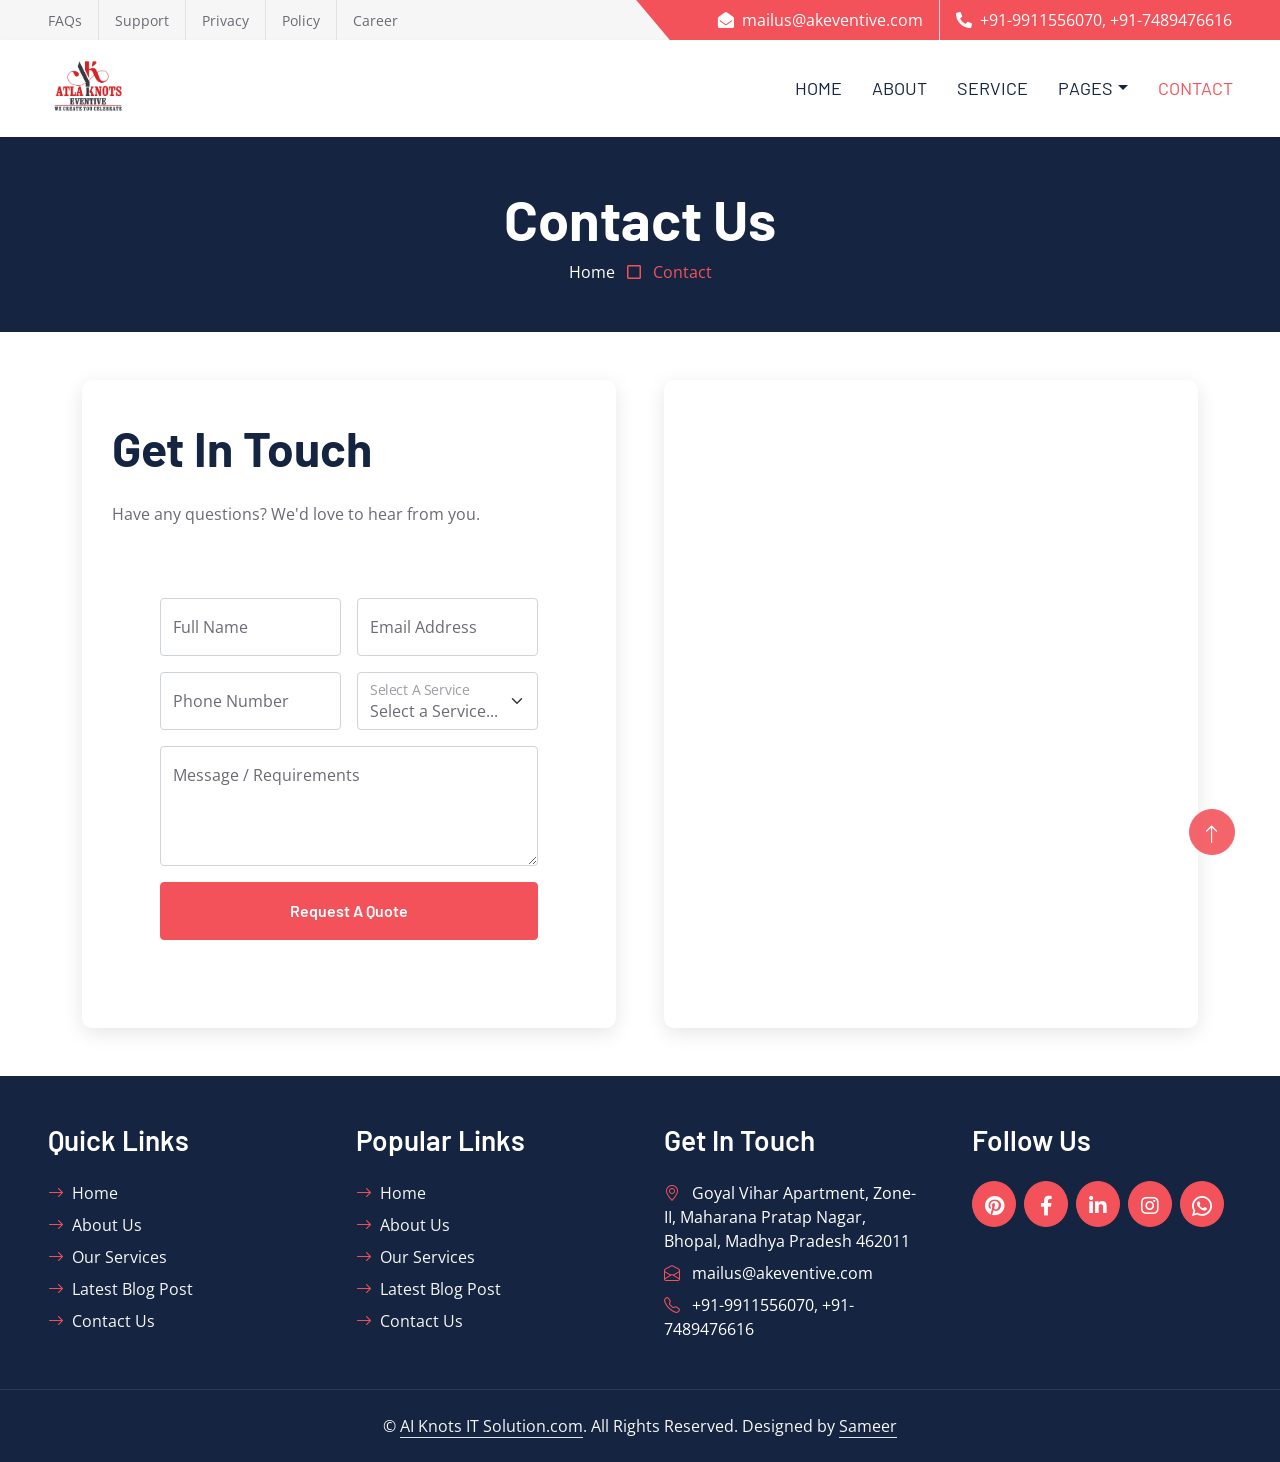
<file: contact.html>
<!doctype html>
<html lang="en">
  <head>
    <meta charset="utf-8" />
    <title>Contact Us - Atlaknots Eventive</title>
    <meta content="width=device-width, initial-scale=1.0" name="viewport" />

    <!-- Favicon -->
    <link rel="icon" type="image/x-icon" href="img/logo/eventive logo.png" />

    <!-- Google Web Fonts -->
    <link rel="preconnect" href="https://fonts.googleapis.com" />
    <link rel="preconnect" href="https://fonts.gstatic.com" crossorigin />
    <link
      href="https://fonts.googleapis.com/css2?family=Barlow:wght@500;600;700&family=Open+Sans:wght@400;600&display=swap"
      rel="stylesheet"
    />

    <!-- Icon Font Stylesheet -->
    <link
      href="https://cdnjs.cloudflare.com/ajax/libs/font-awesome/5.10.0/css/all.min.css"
      rel="stylesheet"
    />
    <link
      href="https://cdn.jsdelivr.net/npm/bootstrap-icons@1.4.1/font/bootstrap-icons.css"
      rel="stylesheet"
    />

    <!-- Libraries Stylesheet -->
    <link href="lib/owlcarousel/assets/owl.carousel.min.css" rel="stylesheet" />

    <!-- Customized Bootstrap Stylesheet -->
    <link href="css/bootstrap.min.css" rel="stylesheet" />

    <!-- Template Stylesheet -->
    <link href="css/style.css" rel="stylesheet" />

    <style>
      .contact-form {
        background: #fff;
        padding: 40px 30px;
        border-radius: 10px;
        box-shadow: 0 5px 20px rgba(0, 0, 0, 0.1);
      }
      .map-container {
        height: 100%;
        min-height: 500px;
        border-radius: 10px;
        overflow: hidden;
        box-shadow: 0 5px 20px rgba(0, 0, 0, 0.1);
      }
      .map-container iframe {
        width: 100%;
        height: 100%;
        border: none;
      }
    </style>
  </head>

  <body>
    <!-- Topbar Start -->
    <div class="container-fluid bg-secondary ps-5 pe-0 d-none d-lg-block">
      <div class="row gx-0">
        <div class="col-md-6 text-center text-lg-start mb-2 mb-lg-0">
          <div class="d-inline-flex align-items-center">
            <a class="text-body py-2 pe-3 border-end" href="#"
              ><small>FAQs</small></a
            >
            <a class="text-body py-2 px-3 border-end" href="#"
              ><small>Support</small></a
            >
            <a class="text-body py-2 px-3 border-end" href="#"
              ><small>Privacy</small></a
            >
            <a class="text-body py-2 px-3 border-end" href="#"
              ><small>Policy</small></a
            >
            <a class="text-body py-2 ps-3" href="#"><small>Career</small></a>
          </div>
        </div>
        <div class="col-md-6 text-center text-lg-end">
          <div
            class="position-relative d-inline-flex align-items-center bg-primary text-white top-shape px-5"
          >
            <div class="me-3 pe-3 border-end py-2">
              <p class="m-0">
                <i class="fa fa-envelope-open me-2"></i>mailus@akeventive.com
              </p>
            </div>
            <div class="py-2">
              <p class="m-0">
                <i class="fa fa-phone-alt me-2"></i>+91-9911556070,
                +91-7489476616
              </p>
            </div>
          </div>
        </div>
      </div>
    </div>
    <!-- Topbar End -->

    <!-- Navbar Start -->
    <nav
      class="navbar navbar-expand-lg bg-white navbar-light shadow-sm px-5 py-3 py-lg-0"
    >
      <a href="index.html" class="navbar-brand p-0">
        <h1 class="m-0 text-uppercase text-primary">
          <img
            src="img/logo/eventive logo.png"
            alt="Logo"
            height="80px"
            width="80px"
          />
        </h1>
      </a>
      <button
        class="navbar-toggler"
        type="button"
        data-bs-toggle="collapse"
        data-bs-target="#navbarCollapse"
      >
        <span class="navbar-toggler-icon"></span>
      </button>
      <div class="collapse navbar-collapse" id="navbarCollapse">
        <div class="navbar-nav ms-auto py-0 me-n3">
          <a href="index.html" class="nav-item nav-link">Home</a>
          <a href="about.html" class="nav-item nav-link">About</a>
          <a href="service.html" class="nav-item nav-link">Service</a>
          <div class="nav-item dropdown">
            <a
              href="#"
              class="nav-link dropdown-toggle"
              data-bs-toggle="dropdown"
              >Pages</a
            >
            <div class="dropdown-menu m-0">
              <a href="blog.html" class="dropdown-item">Blog</a>
            </div>
          </div>
          <a href="contact.html" class="nav-item nav-link active">Contact</a>
        </div>
      </div>
    </nav>
    <!-- Navbar End -->

    <!-- Page Header Start -->
    <div class="container-fluid bg-dark p-5">
      <div class="row">
        <div class="col-12 text-center">
          <h1 class="display-4 text-white">Contact Us</h1>
          <a href="index.html" class="text-white">Home</a>
          <i class="far fa-square text-primary px-2"></i>
          <span class="text-primary">Contact</span>
        </div>
      </div>
    </div>
    <!-- Page Header End -->

    <!-- Contact Start -->
    <div class="container-fluid py-5 bg-light">
      <div class="container">
        <div class="row g-5">
          <!-- Contact Form -->
          <div class="col-lg-6">
            <div class="contact-form">
              <h1 class="display-5 mb-4">Get In Touch</h1>
              <p class="mb-4">
                Have any questions? We'd love to hear from you.
              </p>

              <div class="container py-5">
                <form id="form" class="mx-auto" style="max-width: 600px">
                  <div class="row gx-3 flex-row d-flex justify-content-center">
                    <!-- Full Name -->
                    <div class="col-md-6 mb-3">
                      <div class="form-floating">
                        <input
                          type="text"
                          class="form-control"
                          id="name"
                          name="name"
                          placeholder="John Doe"
                          required
                        />
                        <label for="name">Full Name</label>
                      </div>
                    </div>

                    <!-- Email -->
                    <div class="col-md-6 mb-3">
                      <div class="form-floating">
                        <input
                          type="email"
                          class="form-control"
                          id="email"
                          name="email"
                          placeholder="name@example.com"
                          required
                        />
                        <label for="email">Email Address</label>
                      </div>
                    </div>

                    <!-- Phone -->
                    <div class="col-md-6 mb-3">
                      <div class="form-floating">
                        <input
                          type="tel"
                          class="form-control"
                          id="phone"
                          name="phone"
                          placeholder="+91 98765 43210"
                          required
                        />
                        <label for="phone">Phone Number</label>
                      </div>
                    </div>

                    <!-- Service Selection -->
                    <div class="col-md-6 mb-3">
                      <div class="form-floating">
                        <select
                          class="form-select"
                          id="service"
                          name="service"
                          aria-label="Select Service"
                          required
                        >
                          <option value="" disabled selected>
                            Select a Service...
                          </option>
                          <option value="Event and Entertainment">
                            Event and Entertainment
                          </option>
                          <option value="Rural Marketing and Communication">
                            Rural Marketing and Communication
                          </option>
                          <option value="Experiential Marketing">
                            Experiential Marketing
                          </option>
                          <option value="Developmental Communication">
                            Developmental Communication
                          </option>
                          <option value="Exhibitions">Exhibitions</option>
                          <option value="Conferences">Conferences</option>
                          <option value="Other">Other</option>
                        </select>
                        <label for="service">Select A Service</label>
                      </div>
                    </div>

                    <!-- Message -->
                    <div class="col-12 mb-3">
                      <div class="form-floating">
                        <textarea
                          class="form-control"
                          id="message"
                          name="message"
                          placeholder="I want service for ..."
                          style="height: 120px"
                          required
                        ></textarea>
                        <label for="message">Message / Requirements</label>
                      </div>
                    </div>

                    <!-- Submit -->
                    <div class="col-12">
                      <button class="btn btn-primary w-100 py-3" type="submit">
                        Request A Quote
                      </button>
                    </div>
                  </div>
                </form>
              </div>

              <!-- Web3Forms Script -->
              <script></script>
            </div>
          </div>

          <!-- Google Map -->
          <div class="col-lg-6">
            <div class="map-container">
              <iframe
                src="https://www.google.com/maps/embed?pb=!1m18!1m12!1m3!1d3666.362698509205!2d77.43456627477637!3d23.229885108561017!2m3!1f0!2f0!3f0!3m2!1i1024!2i768!4f13.1!3m3!1m2!1s0x397c430075b70813%3A0xb31d7ad808ab112f!2sAtla%20Knots%20Eventive!5e0!3m2!1sen!2sin!4v1781934882836!5m2!1sen!2sin"
                allowfullscreen=""
                loading="lazy"
                referrerpolicy="no-referrer-when-downgrade"
              >
              </iframe>
            </div>
          </div>
        </div>
      </div>
    </div>
    <!-- Contact End -->

    <!-- Footer Start -->
    <div class="container-fluid bg-dark text-secondary p-5 px-sm-3 px-lg-5">
      <div class="row g-5">
        <div class="col-lg-3 col-md-6">
          <h3 class="text-white mb-4">Quick Links</h3>
          <div class="d-flex flex-column justify-content-start">
            <a class="text-secondary mb-2" href="#"
              ><i class="bi bi-arrow-right text-primary me-2"></i>Home</a
            >
            <a class="text-secondary mb-2" href="#"
              ><i class="bi bi-arrow-right text-primary me-2"></i>About Us</a
            >
            <a class="text-secondary mb-2" href="#"
              ><i class="bi bi-arrow-right text-primary me-2"></i>Our
              Services</a
            >
            <a class="text-secondary mb-2" href="#"
              ><i class="bi bi-arrow-right text-primary me-2"></i>Latest Blog
              Post</a
            >
            <a class="text-secondary" href="#"
              ><i class="bi bi-arrow-right text-primary me-2"></i>Contact Us</a
            >
          </div>
        </div>
        <div class="col-lg-3 col-md-6">
          <h3 class="text-white mb-4">Popular Links</h3>
          <div class="d-flex flex-column justify-content-start">
            <a class="text-secondary mb-2" href="#"
              ><i class="bi bi-arrow-right text-primary me-2"></i>Home</a
            >
            <a class="text-secondary mb-2" href="#"
              ><i class="bi bi-arrow-right text-primary me-2"></i>About Us</a
            >
            <a class="text-secondary mb-2" href="#"
              ><i class="bi bi-arrow-right text-primary me-2"></i>Our
              Services</a
            >
            <a class="text-secondary mb-2" href="#"
              ><i class="bi bi-arrow-right text-primary me-2"></i>Latest Blog
              Post</a
            >
            <a class="text-secondary" href="#"
              ><i class="bi bi-arrow-right text-primary me-2"></i>Contact Us</a
            >
          </div>
        </div>
        <div class="col-lg-3 col-md-6">
          <h3 class="text-white mb-4">Get In Touch</h3>

          <p class="mb-2">
            <i class="bi bi-geo-alt text-primary me-2"></i>
            <a
              href="https://maps.google.com/?q=Goyal+Vihar+Apartment+Zone-II+Maharana+Pratap+Nagar+Bhopal+Madhya+Pradesh+462011"
              target="_blank"
              class="text-decoration-none text-white"
            >
              Goyal Vihar Apartment, Zone-II, Maharana Pratap Nagar, Bhopal,
              Madhya Pradesh 462011
            </a>
          </p>

          <p class="mb-2">
            <i class="bi bi-envelope-open text-primary me-2"></i>
            <a href="mailto:mailus@akeventive.com" class="text-white">
              mailus@akeventive.com
            </a>
          </p>

          <p class="mb-0">
            <i class="bi bi-telephone text-primary me-2"></i>
            <a href="tel:+919911556070" class="text-white">+91-9911556070</a>,
            <a href="tel:+917489476616" class="text-white">+91-7489476616</a>
          </p>
        </div>
        <div class="col-lg-3 col-md-6">
          <h3 class="text-white mb-4">Follow Us</h3>
          <div class="d-flex">
            <a
              class="btn btn-lg btn-primary btn-lg-square rounded-circle me-2"
              href="https://in.pinterest.com/atlaknotseventive/"
              ><i class="fab fa-pinterest fw-normal"></i
            ></a>
            <a
              class="btn btn-lg btn-primary btn-lg-square rounded-circle me-2"
              href="https://www.facebook.com/people/Atla-Knots-Eventive/61582986326755/"
              ><i class="fab fa-facebook-f fw-normal"></i
            ></a>
            <a
              class="btn btn-lg btn-primary btn-lg-square rounded-circle me-2"
              href="https://www.linkedin.com/company/atlaknots-eventive/?viewAsMember=true"
              ><i class="fab fa-linkedin-in fw-normal"></i
            ></a>
            <a
              class="btn btn-lg btn-primary btn-lg-square rounded-circle me-2"
              href="https://www.instagram.com/atla.knots/"
              ><i class="fab fa-instagram fw-normal"></i
            ></a>
            <a
              class="btn btn-lg btn-primary btn-lg-square rounded-circle me-2"
              href="https://wa.me/919911556070?text=Hello%20Sir%2C%0A%0AI%20would%20like%20to%20inquire%20about%20your%20event%20planning%20services.%20Please%20share%20your%20packages%20and%20availability.%0A%0AThank%20you%21"
              target="_blank"
            >
              <i class="bi bi-whatsapp fw-normal"></i>
            </a>
          </div>
        </div>
      </div>
    </div>
    <div
      class="container-fluid bg-dark text-secondary text-center border-top py-4 px-5"
      style="border-color: rgba(256, 256, 256, 0.1) !important"
    >
      <p class="m-0">
        &copy;
        <a class="text-secondary border-bottom" href="https://aiknotsit.com"
          >AI Knots IT Solution.com</a
        >. All Rights Reserved. Designed by
        <a class="text-secondary border-bottom" href="samudd246@gmail.com"
          >Sameer</a
        >
      </p>
    </div>
    <!-- Footer End -->

    <!-- Back to Top -->
    <a
      href="#"
      class="btn btn-lg btn-primary btn-lg-square rounded-circle back-to-top"
      ><i class="bi bi-arrow-up"></i
    ></a>

    <!-- JavaScript Libraries -->
    <script src="https://code.jquery.com/jquery-3.4.1.min.js"></script>
    <script src="https://cdn.jsdelivr.net/npm/bootstrap@5.0.0/dist/js/bootstrap.bundle.min.js"></script>
    <script src="lib/easing/easing.min.js"></script>
    <script src="lib/waypoints/waypoints.min.js"></script>
    <script src="lib/owlcarousel/owl.carousel.min.js"></script>

    <!-- Template Javascript -->
    <script src="js/main.js"></script>
  </body>
</html>
</file>
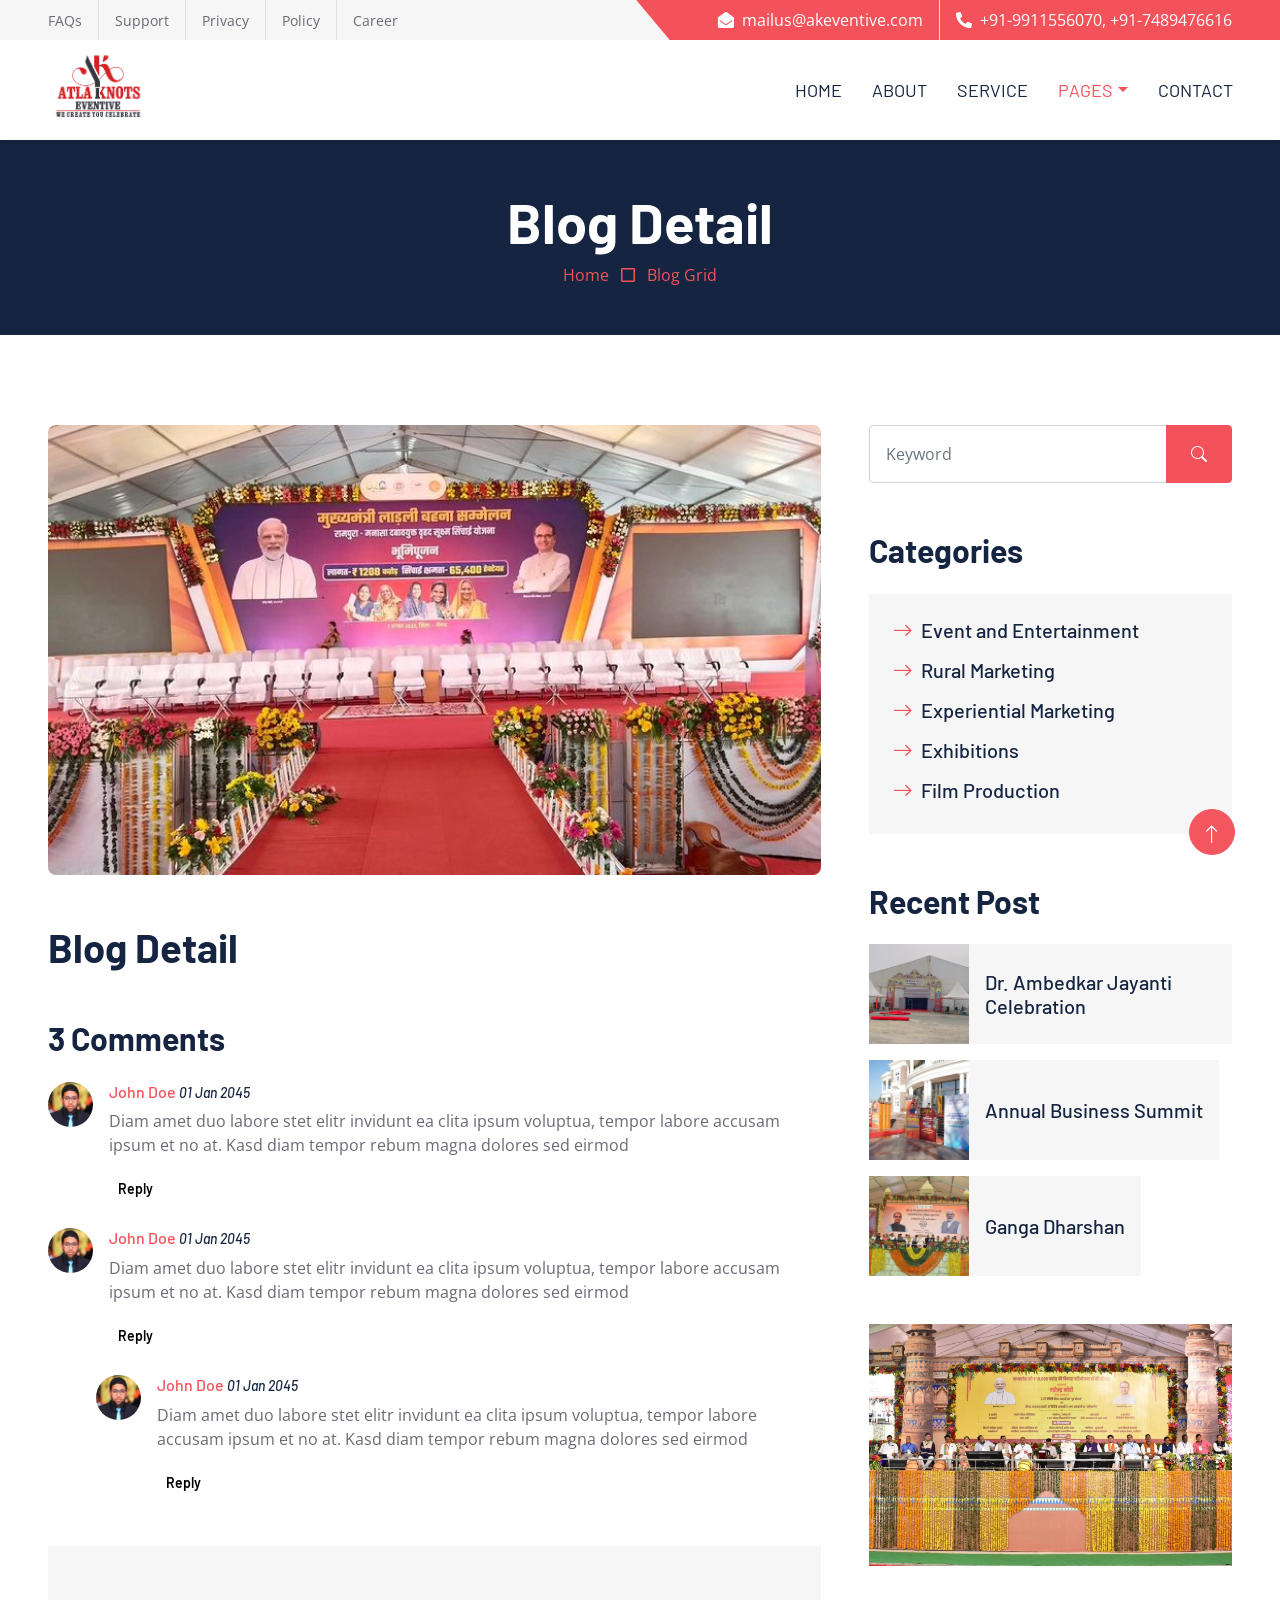
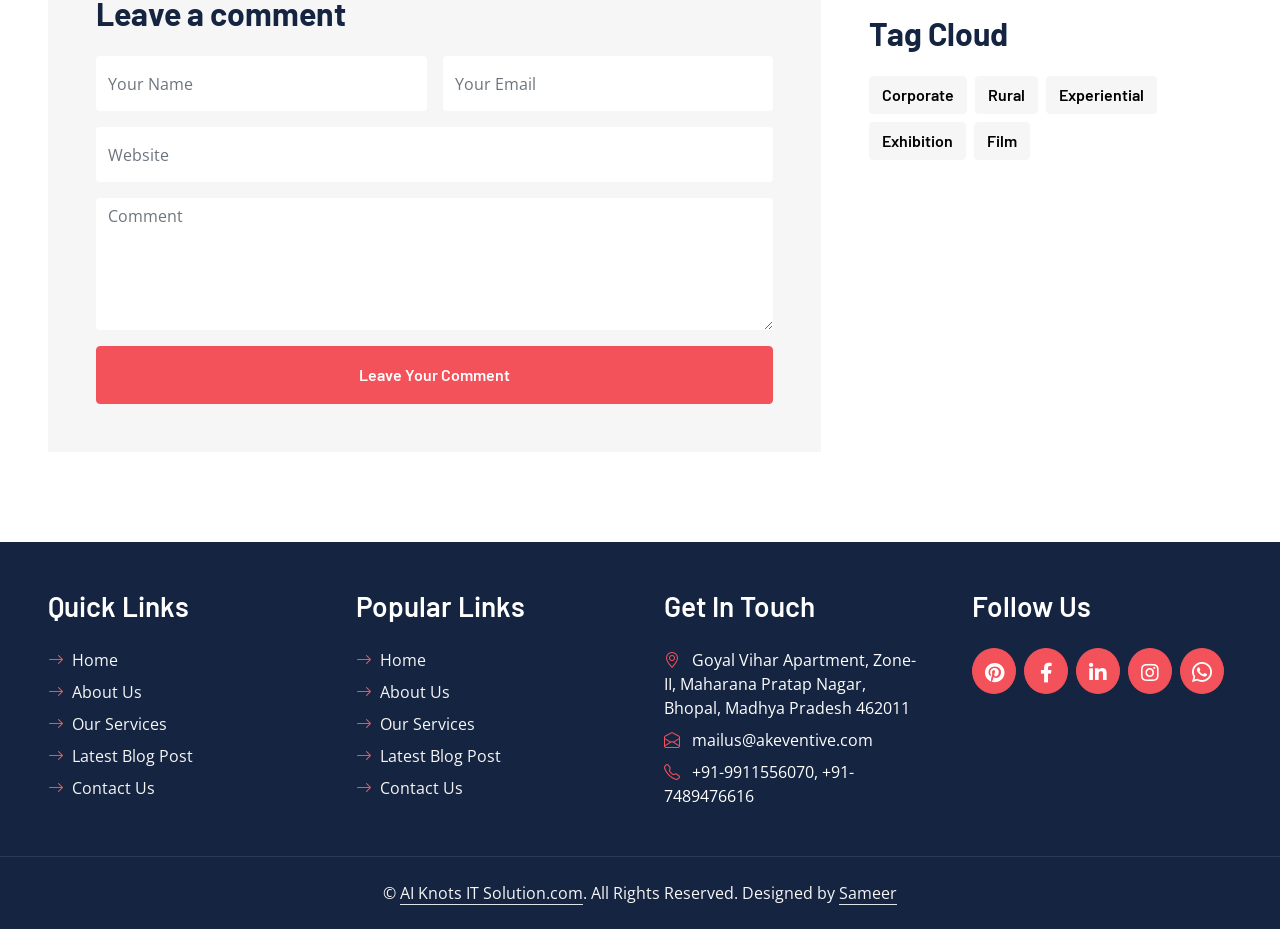
<file: detail.html>
<!doctype html>
<html lang="en">
  <head>
    <meta charset="utf-8" />
    <title>ATLAKNOTS EVENTIVE - Blog Detail</title>
    <meta content="width=device-width, initial-scale=1.0" name="viewport" />

    <!-- Favicon -->
    <link rel="icon" type="image/x-icon" href="img/logo/eventive logo.png" />

    <!-- Google Web Fonts -->
    <link rel="preconnect" href="https://fonts.googleapis.com" />
    <link rel="preconnect" href="https://fonts.gstatic.com" crossorigin />
    <link
      href="https://fonts.googleapis.com/css2?family=Barlow:wght@500;600;700&family=Open+Sans:wght@400;600&display=swap"
      rel="stylesheet"
    />

    <!-- Icon Font Stylesheet -->
    <link
      href="https://cdnjs.cloudflare.com/ajax/libs/font-awesome/5.10.0/css/all.min.css"
      rel="stylesheet"
    />
    <link
      href="https://cdn.jsdelivr.net/npm/bootstrap-icons@1.4.1/font/bootstrap-icons.css"
      rel="stylesheet"
    />

    <!-- Libraries Stylesheet -->
    <link href="lib/owlcarousel/assets/owl.carousel.min.css" rel="stylesheet" />

    <!-- Customized Bootstrap Stylesheet -->
    <link href="css/bootstrap.min.css" rel="stylesheet" />

    <!-- Template Stylesheet -->
    <link href="css/style.css" rel="stylesheet" />

    <style>
      .blog-detail-img {
        height: 450px;
        object-fit: cover;
        border-radius: 8px;
      }
    </style>
  </head>
  <body>
    <!-- Topbar Start -->
    <div class="container-fluid bg-secondary ps-5 pe-0 d-none d-lg-block">
      <div class="row gx-0">
        <div class="col-md-6 text-center text-lg-start mb-2 mb-lg-0">
          <div class="d-inline-flex align-items-center">
            <a class="text-body py-2 pe-3 border-end" href=""
              ><small>FAQs</small></a
            >
            <a class="text-body py-2 px-3 border-end" href=""
              ><small>Support</small></a
            >
            <a class="text-body py-2 px-3 border-end" href=""
              ><small>Privacy</small></a
            >
            <a class="text-body py-2 px-3 border-end" href=""
              ><small>Policy</small></a
            >
            <a class="text-body py-2 ps-3" href=""><small>Career</small></a>
          </div>
        </div>
        <div class="col-md-6 text-center text-lg-end">
          <div
            class="position-relative d-inline-flex align-items-center bg-primary text-white top-shape px-5"
          >
            <div class="me-3 pe-3 border-end py-2">
              <p class="m-0">
                <i class="fa fa-envelope-open me-2"></i>mailus@akeventive.com
              </p>
            </div>
            <div class="py-2">
              <p class="m-0">
                <i class="fa fa-phone-alt me-2"></i>+91-9911556070,
                +91-7489476616
              </p>
            </div>
          </div>
        </div>
      </div>
    </div>
    <!-- Topbar End -->

    <!-- Navbar Start -->
    <nav
      class="navbar navbar-expand-lg bg-white navbar-light shadow-sm px-5 py-3 py-lg-0"
    >
      <a href="index.html" class="navbar-brand p-0">
        <h1 class="m-0 text-uppercase text-primary">
          <img
            src="img/logo/eventive logo.png"
            alt="Logo"
            height="100px"
            width="100px"
          />
        </h1>
      </a>
      <button
        class="navbar-toggler"
        type="button"
        data-bs-toggle="collapse"
        data-bs-target="#navbarCollapse"
      >
        <span class="navbar-toggler-icon"></span>
      </button>
      <div class="collapse navbar-collapse" id="navbarCollapse">
        <div class="navbar-nav ms-auto py-0 me-n3">
          <a href="index.html" class="nav-item nav-link">Home</a>
          <a href="about.html" class="nav-item nav-link">About</a>
          <a href="service.html" class="nav-item nav-link">Service</a>
          <div class="nav-item dropdown">
            <a
              href="#"
              class="nav-link dropdown-toggle active"
              data-bs-toggle="dropdown"
              >Pages</a
            >
            <div class="dropdown-menu m-0">
              <a href="blog.html" class="dropdown-item">Blog</a>
            </div>
          </div>
          <a href="contact.html" class="nav-item nav-link">Contact</a>
        </div>
      </div>
    </nav>
    <!-- Navbar End -->

    <!-- Page Header Start -->
    <div class="container-fluid bg-dark p-5">
      <div class="row">
        <div class="col-12 text-center">
          <h1 class="display-4 text-white" id="pageTitle">Blog Detail</h1>
          <a href="index.html">Home</a>
          <i class="far fa-square text-primary px-2"></i>
          <a href="blog.html">Blog Grid</a>
        </div>
      </div>
    </div>
    <!-- Page Header End -->

    <!-- Blog Start -->
    <div class="container-fluid py-6 px-5">
      <div class="row g-5">
        <div class="col-lg-8">
          <!-- Blog Detail Start -->
          <div class="mb-5">
            <img
              id="blogImage"
              class="img-fluid w-100 mb-5 blog-detail-img"
              src="img/blog-1.jpg"
              alt=""
            />
            <h1 id="blogTitle" class="mb-4">Loading...</h1>
            <div id="blogContent">
              <!-- Dynamic content will load here -->
            </div>
          </div>
          <!-- Blog Detail End -->

          <!-- Comment List Start -->
          <div class="mb-5">
            <h2 class="mb-4">3 Comments</h2>
            <div class="d-flex mb-4">
              <img
                src="img/user.jpg"
                class="img-fluid rounded-circle"
                style="width: 45px; height: 45px"
              />
              <div class="ps-3">
                <h6>
                  <a href="">John Doe</a> <small><i>01 Jan 2045</i></small>
                </h6>
                <p>
                  Diam amet duo labore stet elitr invidunt ea clita ipsum
                  voluptua, tempor labore accusam ipsum et no at. Kasd diam
                  tempor rebum magna dolores sed eirmod
                </p>
                <button class="btn btn-sm btn-light">Reply</button>
              </div>
            </div>
            <div class="d-flex mb-4">
              <img
                src="img/user.jpg"
                class="img-fluid rounded-circle"
                style="width: 45px; height: 45px"
              />
              <div class="ps-3">
                <h6>
                  <a href="">John Doe</a> <small><i>01 Jan 2045</i></small>
                </h6>
                <p>
                  Diam amet duo labore stet elitr invidunt ea clita ipsum
                  voluptua, tempor labore accusam ipsum et no at. Kasd diam
                  tempor rebum magna dolores sed eirmod
                </p>
                <button class="btn btn-sm btn-light">Reply</button>
              </div>
            </div>
            <div class="d-flex ms-5 mb-4">
              <img
                src="img/user.jpg"
                class="img-fluid rounded-circle"
                style="width: 45px; height: 45px"
              />
              <div class="ps-3">
                <h6>
                  <a href="">John Doe</a> <small><i>01 Jan 2045</i></small>
                </h6>
                <p>
                  Diam amet duo labore stet elitr invidunt ea clita ipsum
                  voluptua, tempor labore accusam ipsum et no at. Kasd diam
                  tempor rebum magna dolores sed eirmod
                </p>
                <button class="btn btn-sm btn-light">Reply</button>
              </div>
            </div>
          </div>
          <!-- Comment List End -->

          <!-- Comment Form Start -->
          <div class="bg-secondary p-5">
            <h2 class="mb-4">Leave a comment</h2>
            <form>
              <div class="row g-3">
                <div class="col-12 col-sm-6">
                  <input
                    type="text"
                    class="form-control bg-white border-0"
                    placeholder="Your Name"
                    style="height: 55px"
                  />
                </div>
                <div class="col-12 col-sm-6">
                  <input
                    type="email"
                    class="form-control bg-white border-0"
                    placeholder="Your Email"
                    style="height: 55px"
                  />
                </div>
                <div class="col-12">
                  <input
                    type="text"
                    class="form-control bg-white border-0"
                    placeholder="Website"
                    style="height: 55px"
                  />
                </div>
                <div class="col-12">
                  <textarea
                    class="form-control bg-white border-0"
                    rows="5"
                    placeholder="Comment"
                  ></textarea>
                </div>
                <div class="col-12">
                  <button class="btn btn-primary w-100 py-3" type="submit">
                    Leave Your Comment
                  </button>
                </div>
              </div>
            </form>
          </div>
          <!-- Comment Form End -->
        </div>

        <!-- Sidebar Start -->
        <div class="col-lg-4">
          <!-- Search Form Start -->
          <div class="mb-5">
            <div class="input-group">
              <input
                type="text"
                class="form-control p-3"
                placeholder="Keyword"
              />
              <button class="btn btn-primary px-4">
                <i class="bi bi-search"></i>
              </button>
            </div>
          </div>
          <!-- Search Form End -->

          <!-- Category Start -->
          <div class="mb-5">
            <h2 class="mb-4">Categories</h2>
            <div
              class="d-flex flex-column justify-content-start bg-secondary p-4"
            >
              <a class="h5 mb-3" href="#"
                ><i class="bi bi-arrow-right text-primary me-2"></i>Event and
                Entertainment</a
              >
              <a class="h5 mb-3" href="#"
                ><i class="bi bi-arrow-right text-primary me-2"></i>Rural
                Marketing</a
              >
              <a class="h5 mb-3" href="#"
                ><i class="bi bi-arrow-right text-primary me-2"></i>Experiential
                Marketing</a
              >
              <a class="h5 mb-3" href="#"
                ><i class="bi bi-arrow-right text-primary me-2"></i
                >Exhibitions</a
              >
              <a class="h5" href="#"
                ><i class="bi bi-arrow-right text-primary me-2"></i>Film
                Production</a
              >
            </div>
          </div>
          <!-- Category End -->

          <!-- Recent Post Start -->
          <div class="mb-5">
            <h2 class="mb-4">Recent Post</h2>
            <div class="d-flex mb-3">
              <img
                class="img-fluid"
                src="img/event_image11.jpeg"
                style="width: 100px; height: 100px; object-fit: cover"
                alt="Dr. Ambedkar Jayanti Celebration"
              />
              <a
                href="detail.html?id=3"
                class="h5 d-flex align-items-center bg-secondary px-3 mb-0"
                >Dr. Ambedkar Jayanti Celebration</a
              >
            </div>
            <div class="d-flex mb-3">
              <img
                class="img-fluid"
                src="img/event_image7.jpeg"
                style="width: 100px; height: 100px; object-fit: cover"
                alt="Annual Business Summit"
              />
              <a
                href="detail.html?id=2"
                class="h5 d-flex align-items-center bg-secondary px-3 mb-0"
                >Annual Business Summit</a
              >
            </div>
            <div class="d-flex">
              <img
                class="img-fluid"
                src="img/event_image5.jpeg"
                style="width: 100px; height: 100px; object-fit: cover"
                alt="Ganga Dharshan"
              />
              <a
                href="detail.html?id=4"
                class="h5 d-flex align-items-center bg-secondary px-3 mb-0"
                >Ganga Dharshan</a
              >
            </div>
          </div>
          <!-- Recent Post End -->

          <!-- Image Start -->
          <div class="mb-5">
            <img
              src="img/event_image4.jpeg"
              alt="Event Banner"
              class="img-fluid"
            />
          </div>
          <!-- Image End -->

          <!-- Tags Start -->
          <div class="mb-5">
            <h2 class="mb-4">Tag Cloud</h2>
            <div class="d-flex flex-wrap m-n1">
              <a href="" class="btn btn-secondary m-1">Corporate</a>
              <a href="" class="btn btn-secondary m-1">Rural</a>
              <a href="" class="btn btn-secondary m-1">Experiential</a>
              <a href="" class="btn btn-secondary m-1">Exhibition</a>
              <a href="" class="btn btn-secondary m-1">Film</a>
            </div>
          </div>
          <!-- Tags End -->
        </div>
        <!-- Sidebar End -->
      </div>
    </div>
    <!-- Blog End -->

    <!-- Footer Start -->
    <div class="container-fluid bg-dark text-secondary p-5 px-sm-3 px-lg-5">
      <div class="row g-5">
        <div class="col-lg-3 col-md-6">
          <h3 class="text-white mb-4">Quick Links</h3>
          <div class="d-flex flex-column justify-content-start">
            <a class="text-secondary mb-2" href="#"
              ><i class="bi bi-arrow-right text-primary me-2"></i>Home</a
            >
            <a class="text-secondary mb-2" href="#"
              ><i class="bi bi-arrow-right text-primary me-2"></i>About Us</a
            >
            <a class="text-secondary mb-2" href="#"
              ><i class="bi bi-arrow-right text-primary me-2"></i>Our
              Services</a
            >
            <a class="text-secondary mb-2" href="#"
              ><i class="bi bi-arrow-right text-primary me-2"></i>Latest Blog
              Post</a
            >
            <a class="text-secondary" href="#"
              ><i class="bi bi-arrow-right text-primary me-2"></i>Contact Us</a
            >
          </div>
        </div>
        <div class="col-lg-3 col-md-6">
          <h3 class="text-white mb-4">Popular Links</h3>
          <div class="d-flex flex-column justify-content-start">
            <a class="text-secondary mb-2" href="#"
              ><i class="bi bi-arrow-right text-primary me-2"></i>Home</a
            >
            <a class="text-secondary mb-2" href="#"
              ><i class="bi bi-arrow-right text-primary me-2"></i>About Us</a
            >
            <a class="text-secondary mb-2" href="#"
              ><i class="bi bi-arrow-right text-primary me-2"></i>Our
              Services</a
            >
            <a class="text-secondary mb-2" href="#"
              ><i class="bi bi-arrow-right text-primary me-2"></i>Latest Blog
              Post</a
            >
            <a class="text-secondary" href="#"
              ><i class="bi bi-arrow-right text-primary me-2"></i>Contact Us</a
            >
          </div>
        </div>
        <div class="col-lg-3 col-md-6">
          <h3 class="text-white mb-4">Get In Touch</h3>

          <p class="mb-2">
            <i class="bi bi-geo-alt text-primary me-2"></i>
            <a
              href="https://maps.google.com/?q=Goyal+Vihar+Apartment+Zone-II+Maharana+Pratap+Nagar+Bhopal+Madhya+Pradesh+462011"
              target="_blank"
              class="text-decoration-none text-white"
            >
              Goyal Vihar Apartment, Zone-II, Maharana Pratap Nagar, Bhopal,
              Madhya Pradesh 462011
            </a>
          </p>

          <p class="mb-2">
            <i class="bi bi-envelope-open text-primary me-2"></i>
            <a href="mailto:mailus@akeventive.com" class="text-white">
              mailus@akeventive.com
            </a>
          </p>

          <p class="mb-0">
            <i class="bi bi-telephone text-primary me-2"></i>
            <a href="tel:+919911556070" class="text-white">+91-9911556070</a>,
            <a href="tel:+917489476616" class="text-white">+91-7489476616</a>
          </p>
        </div>
        <div class="col-lg-3 col-md-6">
          <h3 class="text-white mb-4">Follow Us</h3>
          <div class="d-flex">
            <a
              class="btn btn-lg btn-primary btn-lg-square rounded-circle me-2"
              href="https://in.pinterest.com/atlaknotseventive/"
              ><i class="fab fa-pinterest fw-normal"></i
            ></a>
            <a
              class="btn btn-lg btn-primary btn-lg-square rounded-circle me-2"
              href="https://www.facebook.com/people/Atla-Knots-Eventive/61582986326755/"
              ><i class="fab fa-facebook-f fw-normal"></i
            ></a>
            <a
              class="btn btn-lg btn-primary btn-lg-square rounded-circle me-2"
              href="https://www.linkedin.com/company/atlaknots-eventive/?viewAsMember=true"
              ><i class="fab fa-linkedin-in fw-normal"></i
            ></a>
            <a
              class="btn btn-lg btn-primary btn-lg-square rounded-circle me-2"
              href="https://www.instagram.com/atla.knots/"
              ><i class="fab fa-instagram fw-normal"></i
            ></a>
            <a
              class="btn btn-lg btn-primary btn-lg-square rounded-circle me-2"
              href="https://wa.me/919911556070?text=Hello%20Sir%2C%0A%0AI%20would%20like%20to%20inquire%20about%20your%20event%20planning%20services.%20Please%20share%20your%20packages%20and%20availability.%0A%0AThank%20you%21"
              target="_blank"
            >
              <i class="bi bi-whatsapp fw-normal"></i>
            </a>
          </div>
        </div>
      </div>
    </div>
    <div
      class="container-fluid bg-dark text-secondary text-center border-top py-4 px-5"
      style="border-color: rgba(256, 256, 256, 0.1) !important"
    >
      <p class="m-0">
        &copy;
        <a class="text-secondary border-bottom" href="https://aiknotsit.com"
          >AI Knots IT Solution.com</a
        >. All Rights Reserved. Designed by
        <a class="text-secondary border-bottom" href="samudd246@gmail.com"
          >Sameer</a
        >
      </p>
    </div>
    <!-- Footer End -->

    <!-- Back to Top -->
    <a
      href="#"
      class="btn btn-lg btn-primary btn-lg-square rounded-circle back-to-top"
      ><i class="bi bi-arrow-up"></i
    ></a>

    <!-- JavaScript Libraries -->
    <script src="https://code.jquery.com/jquery-3.4.1.min.js"></script>
    <script src="https://cdn.jsdelivr.net/npm/bootstrap@5.0.0/dist/js/bootstrap.bundle.min.js"></script>
    <script src="lib/easing/easing.min.js"></script>
    <script src="lib/waypoints/waypoints.min.js"></script>
    <script src="lib/owlcarousel/owl.carousel.min.js"></script>
    <script src="js/main.js"></script>

    <!-- Dynamic Blog Loader -->
    <script>
      const blogs = {
        1: {
          title: "4th Convocation 2023",
          image: "./img/logo/image5.jpg.jpeg",
          content: `<p>4th Convocation 2023 was a deeply meaningful community event centered on discipline, social responsibility, and public participation. It brought together residents, spiritual leaders, and volunteers in a setting that felt both ceremonial and welcoming.</p><p>ATLA KNOTS EVENTIVE contributed to the event with thoughtful planning, audience experience management, and polished execution so the occasion remained memorable for every guest. The event also reflected the importance of service, hygiene, and collective action within the local community.</p><p>From the first welcome to the final closing moments, the program was designed to create a sense of unity and purpose. The event stood as a strong example of how well-organized community gatherings can inspire participation and leave a lasting impact.</p>`,
        },
        2: {
          title: "Indore-Ujjain Green Field 4-lane highway ",
          image: "./img/logo/chandarwatiganj.jpg.jpeg",
          content: `<p>The Indore-Ujjain Green Field 4-lane highway  project represented an ambitious development initiative with strong public significance and a clear visual identity. It was more than a construction milestone; it became a platform for storytelling, community connection, and high-impact communication.</p><p>ATLA KNOTS EVENTIVE supported the event by shaping the audience journey, coordinating brand presence, and creating a seamless experience that highlighted the purpose of the project. Every detail was designed to make the event feel organized, credible, and professionally presented.</p><p>This project showed how infrastructure announcements can be transformed into meaningful public experiences when planning, communication, and execution work together in sync.</p>`,
        },
        3: {
          title: "Ganga Dussehra",
          image: "./img/logo/gangadharshan.jpg.jpeg",
          content: `<p>Ganga Dussehra was celebrated as a vibrant blend of devotion, heritage, and public celebration. The event connected traditional spiritual significance with a large-scale audience experience that felt warm, energetic, and inclusive.</p><p>ATLA KNOTS EVENTIVE helped shape the environment so the gathering could flow smoothly from one moment to the next. The planning focused on comfort, presentation, and engagement, allowing visitors to feel fully immersed in the cultural atmosphere.</p><p>What made the occasion memorable was not only the spiritual essence but also the way the event was curated to bring people together in a respectful and joyful setting.</p>`,
        },
        4: {
          title: "Samuhik Kanya Vivah Mahotsav",
          image: "./img/logo/image3.jpg.jpeg",
          content: `<p>Samuhik Kanya Vivah Mahotsav was a socially impactful celebration that emphasized dignity, support, and community solidarity. The occasion brought together families, community leaders, and well-wishers in a spirit of shared celebration and compassion.</p><p>ATLA KNOTS EVENTIVE played an important role in shaping the guest experience and ensuring that the proceedings felt organized and heartfelt. From the structure of the event to the flow of participation, every detail was guided by empathy and clarity.</p><p>The event became a powerful reminder that public celebrations can carry deep human meaning when they are planned with sincerity and care.</p>`,
        },
        5: {
          title: "Ladli Behna Yojana",
          image: "./img/logo/ladlibhena2.jpeg",
          content: `<p>Ladli Behna Yojana was marked by energy, celebration, and a strong sense of public participation. The gathering highlighted the importance of women-focused welfare initiatives and created a platform for recognition, outreach, and community engagement.</p><p>ATLA KNOTS EVENTIVE supported the event by creating a polished experience that balanced ceremony, logistics, and audience interaction. The overall environment reflected professionalism while staying emotionally connected to the purpose of the event.</p><p>It was a strong example of how community-focused occasions can be both meaningful and memorable when they are planned with clarity and enthusiasm.</p>`,
        },
        6: {
          title: "Shri Hanumant Katha Amrit Mahotsav",
          image: "./img/event_image2.jpeg",
          content: `<p>Shri Hanumant Katha Amrit Mahotsav brought together spiritual traditions, devotional storytelling, and a large public audience under one shared experience. The event carried a strong emotional and cultural tone that required thoughtful coordination and a calm, welcoming atmosphere.</p><p>ATLA KNOTS EVENTIVE helped create that atmosphere by ensuring the audience experience remained smooth and comfortable. The event flow, stage presentation, and overall coordination were all aligned to support the devotional purpose of the gathering.</p><p>What stood out most was the balance between sacredness and public celebration, creating an experience that felt both uplifting and professionally managed.</p>`,
        },
        7: {
          title: "National Sickle Cell Anaemia Elimination Mission",
          image: "./img/event_image14.jpeg",
          content: `<p>The National Sickle Cell Anaemia Elimination Mission was a public health event with strong social relevance and visible community importance. It brought together officials, beneficiaries, and the public in a setting designed to spread awareness and purpose.</p><p>ATLA KNOTS EVENTIVE contributed through strategic planning, audience management, and on-ground coordination to make the event feel organized and impactful. The experience was carefully shaped to support communication, participation, and a strong sense of shared responsibility.</p><p>It highlighted how public welfare initiatives become more effective when they are paired with thoughtful event design and clear execution.</p>`,
        },
        8: {
          title: "Kisan Sammelan",
          image: "./img/logo/kishansaman.jpeg",
          content: `<p>Kisan Sammelan celebrated rural life, agriculture, and local culture in a way that felt both festive and educational. The fair brought together farmers, exhibitors, and visitors in a lively environment rich with tradition, commerce, and community interaction.</p><p>ATLA KNOTS EVENTIVE helped create a welcoming and engaging atmosphere that encouraged participation and made the event easy to navigate. The event design supported both the cultural essence of the occasion and the practical needs of exhibitors and guests.</p><p>It was a strong example of how rural celebrations can be transformed into memorable public experiences through careful organization and creative execution.</p>`,
        },
        9: {
          title: "Karma Yogi",
          image: "./img/logo/yogi.jpeg",
          content: `<p>Karma Yogi was designed as a heartfelt celebration that blended cultural spirit with community engagement. The event connected audiences through performances, public interaction, and a warm social environment.</p><p>ATLA KNOTS EVENTIVE supported the program with strong event coordination and a focus on visitor experience so the atmosphere remained vibrant and meaningful throughout the day. The planning helped preserve the cultural tone while making the event easy for guests to enjoy.</p><p>It became a reminder that the best community events are those that feel personal, lively, and carefully executed at the same time.</p>`,
        },
        10: {
          title: "Investment Meet",
          image: "./img/logo/Investment Meet.jpeg",
          content: `<p>Investment Meet reflected the spirit of rural opportunity, employment awareness, and community participation. The event provided a platform to connect people with the ideas of skill, livelihood, and local progress through a public-facing experience.</p><p>ATLA KNOTS EVENTIVE helped shape the event so it felt organized, engaging, and welcoming for visitors from different backgrounds. The coordination supported the purpose of the gathering while ensuring that guests experienced the occasion with clarity and ease.</p><p>It was a thoughtful example of how developmental messaging can be brought to life through meaningful event execution.</p>`,
        },
        11: {
          title: "Kishan Saman",
          image: "./img/event_image23.jpeg",
          content: `<p>Kishan Saman was a recognition-oriented event that celebrated the contribution of farmers and rural communities. The gathering honored agricultural traditions and created a platform for appreciation, visibility, and cultural pride.</p><p>ATLA KNOTS EVENTIVE supported the event with strong coordination, audience engagement, and a polished presentation that elevated the overall experience. The event felt both ceremonial and welcoming, aligning with the dignity of the occasion.</p><p>It stood as an excellent example of how a recognition event can be made memorable without losing its authenticity or cultural depth.</p>`,
        },
        12: {
          title: "Shri Gau-Mata Mahotsav and Shrimad Ram Katha",
          image: "./img/event_image11.jpeg",
          content: `<p>This event combined spiritual storytelling with a large-scale public celebration rooted in devotion and tradition. The gathering drew crowds from across the region and required a balance of reverence, hospitality, and smooth event flow.</p><p>ATLA KNOTS EVENTIVE helped deliver that balance with carefully planned coordination and an atmosphere designed to support both visitors and organizers. Every stage of the event was shaped to make the spiritual journey feel accessible and meaningful.</p><p>The occasion highlighted how a devotional event can also become a strong community experience when planning and presentation are handled with care.</p>`,
        },
        13: {
          title: "Self-Help Group Conference and Raksha Bandhan Celebration",
          image: "./img/event_image12.jpeg",
          content: `<p>The Self-Help Group Conference and Raksha Bandhan Celebration brought together empowerment, tradition, and community pride in a single event. It celebrated women’s leadership while also honoring cultural values through a lively and heartfelt gathering.</p><p>ATLA KNOTS EVENTIVE contributed to the event through thoughtful planning, audience management, and a strong sense of purpose throughout the program. The event felt warm, inclusive, and well-organized from beginning to end.</p><p>It represented a rare blend of social purpose and festive celebration, creating a lasting impression for everyone involved.</p>`,
        },
        14: {
          title:
            "Shree Navgrah Shakti Peeth Pran Pratishtha Alaukik Darshan Utsav",
          image: "./img/event_image13.jpeg",
          content: `<p>This sacred festival brought together spiritual symbolism, public gathering, and a carefully curated visitor experience. The occasion required sensitivity, structure, and a calm atmosphere that respected the emotional and devotional nature of the event.</p><p>ATLA KNOTS EVENTIVE helped ensure the experience felt smooth and respectful while preserving the spiritual tone of the celebration. The event planning focused on creating a meaningful environment where guests could feel both comfortable and connected.</p><p>It was a beautiful example of how sacred occasions can be presented with dignity, clarity, and professionalism.</p>`,
        },
        15: {
          title: "Massey Ferguson",
          image: "img/event_image17.jpeg",
          content: `<p>Massey Ferguson represented an experiential marketing activation designed to create strong local engagement and visibility. The event focused on connecting the brand with audiences through interaction, demonstration, and memorable on-ground presence.</p><p>ATLA KNOTS EVENTIVE brought structure to the experience with strong planning and coordination that made the activation feel dynamic and professional. The atmosphere encouraged conversation, participation, and a lasting impression among visitors.</p><p>It stood as a strong example of how brand activations can be made both engaging and meaningful when they are built around the audience experience.</p>`,
        },
        16: {
          title: "Mahindra Bolero Maxi Truck Plus",
          image: "img/event_image16.jpeg",
          content: `<p>Mahindra Bolero Maxi Truck Plus focused on creating a memorable brand experience through public participation and live engagement. The activation brought a strong sense of energy and visibility to the event while keeping the audience experience at the center.</p><p>ATLA KNOTS EVENTIVE supported the program with thoughtful coordination, brand presentation, and event flow management. The overall experience felt exciting, well-directed, and easy for visitors to connect with.</p><p>The success of the activation came from how naturally the event blended product visibility with audience interaction.</p>`,
        },
        17: {
          title: "Sonalika Tractors",
          image: "img/event_image15.jpeg",
          content: `<p>Sonalika Tractors was presented through an immersive activity that connected the brand with local communities in a meaningful way. The event emphasized interaction, awareness, and a positive experience for those who engaged with it.</p><p>ATLA KNOTS EVENTIVE helped make the experience interactive, attractive, and seamless from start to finish. The event flow was carefully designed so visitors could understand the offering while enjoying the atmosphere.</p><p>It was a clear example of how a product-focused event can feel welcoming and culturally relevant when it is executed thoughtfully.</p>`,
        },
        18: {
          title: "Red Bull promotional Mini Cooper",
          image: "img/event_image18.jpeg",
          content: `<p>The Red Bull promotional Mini Cooper activation brought a playful and energetic feel to the event experience. It captured attention quickly and created a lively environment that encouraged audience participation and visual excitement.</p><p>ATLA KNOTS EVENTIVE helped shape the experience so it remained polished and engaging while fitting naturally into the broader event setting. The activation balanced fun, visibility, and professional execution in a way that left a strong impression.</p><p>It demonstrated how promotional experiences can feel exciting without sacrificing structure or clarity.</p>`,
        },
        19: {
          title: "Sansad Teekakaran Rath",
          image: "img/event_image19.jpeg",
          content: `<p>Sansad Teekakaran Rath was a public awareness campaign that combined mobility, health messaging, and community outreach. The event made health communication accessible by bringing the message directly to people in a visible and engaging way.</p><p>ATLA KNOTS EVENTIVE supported the program with thoughtful on-ground coordination and an experience designed to maximize public connection. The event flow helped make the campaign easy to understand and memorable for participants.</p><p>It stood as a strong example of how awareness programs can become impactful when they are executed with clear planning and purpose.</p>`,
        },
        20: {
          title: "Ashirwad Water Tank",
          image: "img/event_image20.jpeg",
          content: `<p>Ashirwad Water Tank marked a significant community development milestone and was celebrated through a public event experience. The occasion highlighted the value of infrastructure and public welfare in a way that felt meaningful for the community.</p><p>ATLA KNOTS EVENTIVE supported the event with coordinated planning and a polished presentation that reflected the importance of the ceremony. The experience was shaped to feel dignified, welcoming, and professionally managed.</p><p>It was a reminder that even infrastructure milestones can become emotionally significant when presented with care and clarity.</p>`,
        },
        21: {
          title: "The Sootr",
          image: "img/event_image21.jpeg",
          content: `<p>The Sootr launch was a community-focused publication event that highlighted local stories, engagement, and public connection. It reflected the importance of local journalism and the power of shared information within a community.</p><p>ATLA KNOTS EVENTIVE helped shape the launch experience so it felt professional, welcoming, and memorable. The event brought together people, stories, and purpose in a setting that felt clear and warm.</p><p>The success of the launch came from the way it combined communication goals with a genuine sense of belonging and public participation.</p>`,
        },
        22: {
          title: "Vande Bharatam",
          image: "img/event_image22.jpeg",
          content: `<p>Vande Bharatam celebrated national pride through a cultural and public engagement experience rich in energy and symbolism. The event blended performance, storytelling, and audience interaction to create a strong emotional impact.</p><p>ATLA KNOTS EVENTIVE helped deliver the program with a polished experience that balanced celebration with structure. The presentation was designed to feel vibrant and memorable while remaining cohesive and easy to follow.</p><p>It represented a beautiful mix of cultural pride and modern event experience.</p>`,
        },
        23: {
          title: "Rewa Rural Development Fair",
          image: "img/image_event3.jpeg",
          content: `<p>Rewa Rural Development Fair captured the spirit of rural development through exhibitions, cultural performances, and local participation. The event successfully connected the public with ideas of growth, innovation, and community progress.</p><p>ATLA KNOTS EVENTIVE helped bring the fair to life with thoughtfully coordinated execution and a visitor experience that felt energetic and welcoming. The event design made it easy for guests to engage with the purpose of the fair as well as the lively atmosphere.</p><p>It showcased how development-focused gatherings can be both informative and celebratory at the same time.</p>`,
        },
        24: {
          title: "Sickle Cell Anaemia Elimination Mission",
          image: "img/event_image5.jpeg",
          content: `<p>The Sickle Cell Anaemia Elimination Mission was a public health initiative with strong social and developmental significance. It carried a clear message of awareness and collective responsibility that resonated strongly with the audience.</p><p>ATLA KNOTS EVENTIVE supported the occasion with clear event planning and strong on-ground execution so the program felt organized and purpose-driven. The event experience helped reinforce the importance of the mission while creating a positive and engaging environment.</p><p>Its success was rooted in the way the message, the audience, and the event experience were aligned.</p>`,
        },
        25: {
          title: "Metro Rail Inauguration",
          image: "img/event_image7.jpeg",
          content: `<p>The Metro Rail Inauguration was a landmark event that reflected progress, modern infrastructure, and public excitement. It brought together large audiences in a moment of civic pride and anticipation.</p><p>ATLA KNOTS EVENTIVE contributed through planning, coordination, and audience support so the event could feel seamless and impactful. The experience was designed to make the occasion memorable while preserving the importance of the milestone itself.</p><p>It stood as a strong example of how a major public inauguration can be celebrated with both grandeur and professionalism.</p>`,
        },
        26: {
          title: "Jan Jatiya Gaurav Diwas",
          image: "./img/event_image6.jpeg",
          content: `<p>Jan Jatiya Gaurav Diwas celebrated the rich cultural identity and heritage of tribal communities in a meaningful public gathering. The event highlighted tradition, recognition, and community pride through storytelling, performances, and public participation.</p><p>ATLA KNOTS EVENTIVE helped shape the experience with thoughtful presentation and strong coordination, ensuring that the event felt respectful and engaging. The atmosphere was designed to support both cultural expression and a polished audience experience.</p><p>It became a powerful celebration of identity, remembrance, and collective appreciation.</p>`,
        },
        27: {
          title: "Village Mela (Fair)",
          image: "./img/logo/exhibition2.jpg.jpeg",
          content: `<p>Village Mela (Fair) brought together local artisans, cultural performances, and community joy in a vibrant exhibition-style setting. It stood out as a lively celebration of tradition, craftsmanship, and local interaction.</p><p>ATLA KNOTS EVENTIVE helped create a welcoming atmosphere that made the fair feel memorable for visitors of all ages. The event experience combined visual charm, cultural warmth, and smooth coordination to make the gathering truly special.</p><p>It was a celebration that not only entertained but also connected people to the richness of local culture.</p>`,
        },
        28: {
          title: "Khajuraho Convention Centre",
          image: "./img/event_image8.jpeg",
          content: `<p>Khajuraho Convention Centre hosted an event that combined professional gathering, visual presentation, and visitor engagement. The space supported a polished environment that suited both formal audience interaction and a broader public experience.</p><p>ATLA KNOTS EVENTIVE supported the occasion with event direction and coordination that elevated the atmosphere and made the experience feel efficient and memorable. The event stood out for its balance of elegance, function, and audience comfort.</p><p>It reflected how modern venues can become part of a meaningful event experience when planning is done thoughtfully.</p>`,
        },
        29: {
          title: "Rani Durgavati 500th Birth Anniversary",
          image: "./img/event_image10.jpeg",
          content: `<p>The Rani Durgavati 500th Birth Anniversary celebrated a legendary historical figure with cultural pride and public remembrance. The event brought together heritage, community participation, and a strong sense of historical significance.</p><p>ATLA KNOTS EVENTIVE helped present the occasion in a way that felt respectful, vibrant, and memorable for the audience. The experience was shaped to honor the legacy of the queen while also creating a strong public atmosphere.</p><p>It was a meaningful celebration that connected history, culture, and community in one compelling event experience.</p>`,
        },
        30: {
          title: "Uniform Civil Services (UPSC) Conference",
          image: "./img/event_image9.jpeg",
          content: `<p>The Uniform Civil Services (UPSC) Conference focused on civil services preparation, leadership, and informed discussion. It created a professional environment for learning, networking, and strengthening the experience for attendees.</p><p>ATLA KNOTS EVENTIVE supported the event by helping shape a clear, engaging experience that drew attention to the purpose of the conference while keeping the atmosphere polished and welcoming. The arrangement contributed to a productive and memorable setting for all participants.</p><p>It reflected how knowledge-driven gatherings can be made equally engaging and professional when the event experience is carefully planned.</p>`,
        },
      };

      function getBlogId() {
        const params = new URLSearchParams(window.location.search);
        return params.get("id");
      }

      function loadBlog() {
        const id = getBlogId();
        const blog = blogs[id];

        if (blog) {
          document.getElementById("blogTitle").textContent = blog.title;
          document.getElementById("blogImage").src = blog.image;
          document.getElementById("blogContent").innerHTML = blog.content;
          document.getElementById("pageTitle").textContent = blog.title;
        } else {
          document.getElementById("blogTitle").textContent = "Blog Detail";
          document.getElementById("pageTitle").textContent = "Blog Detail";
        }
      }

      window.onload = loadBlog;
    </script>
  </body>
</html>
</file>
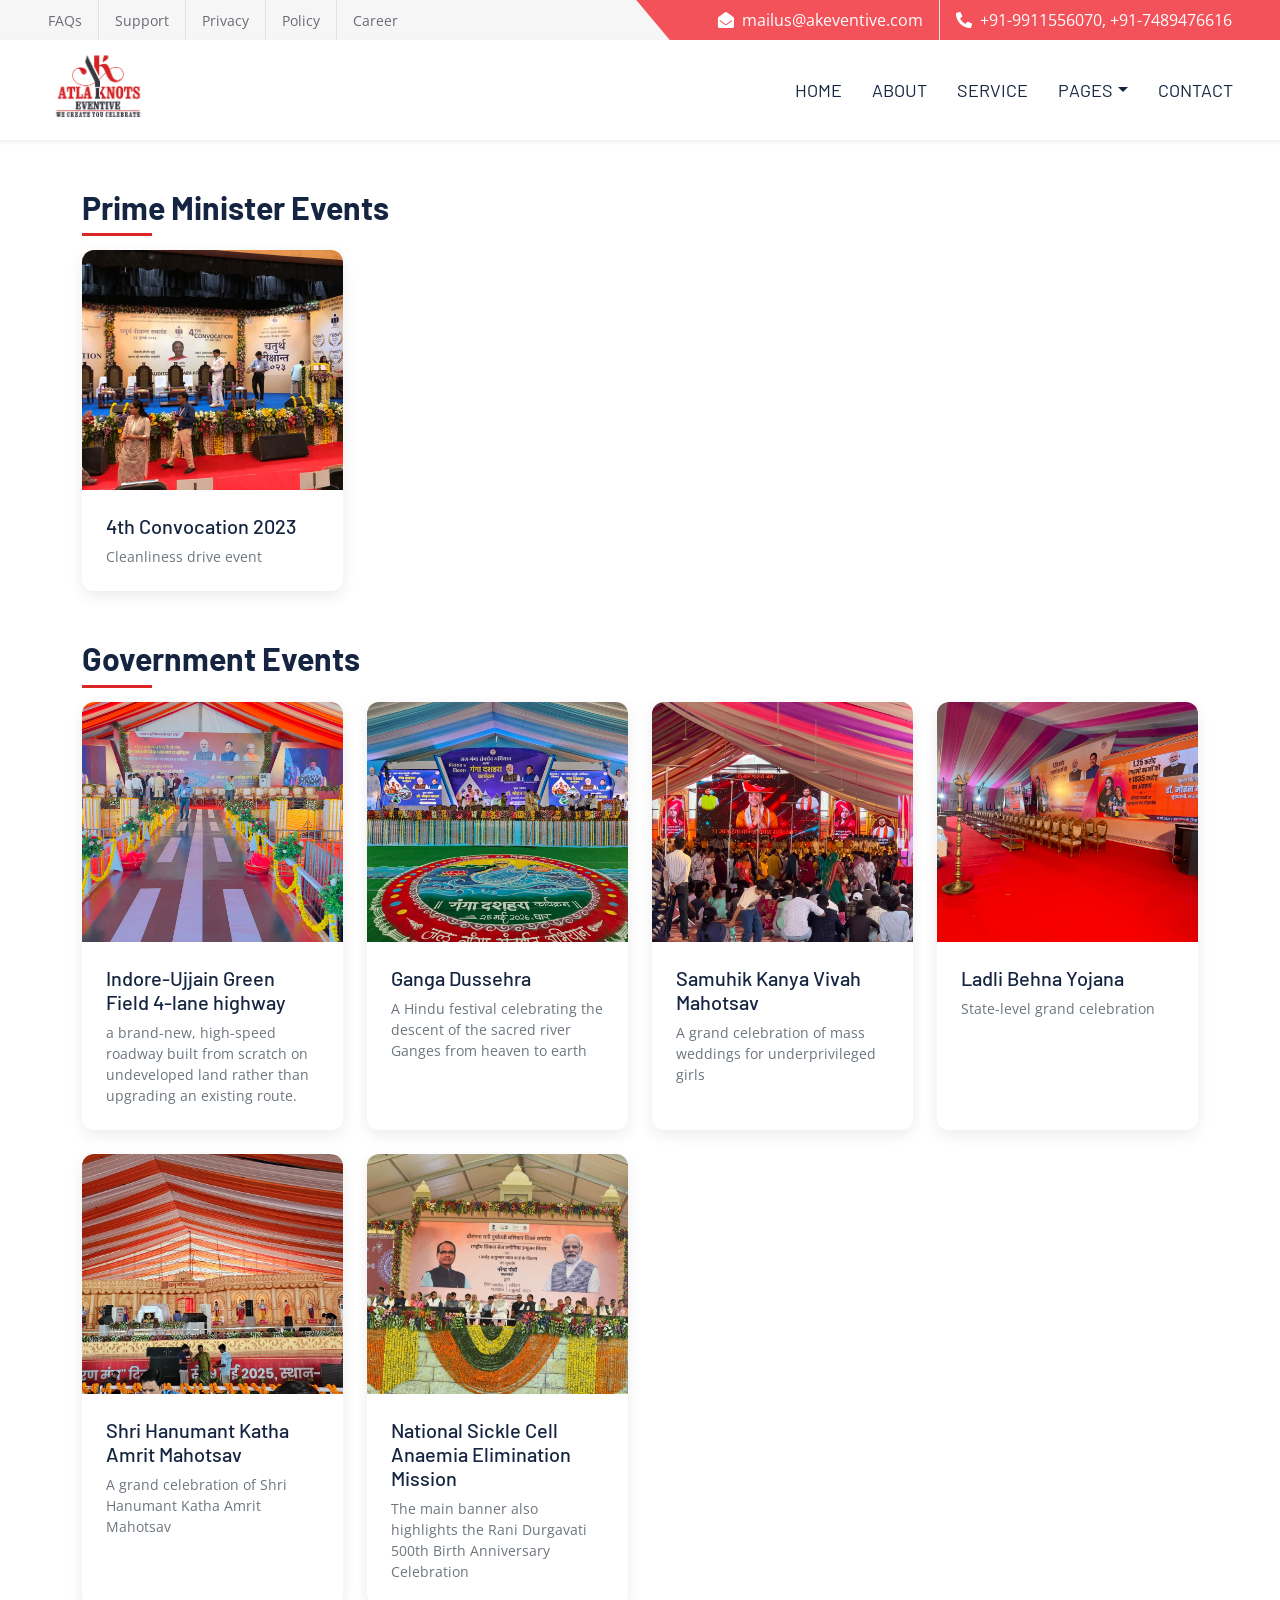
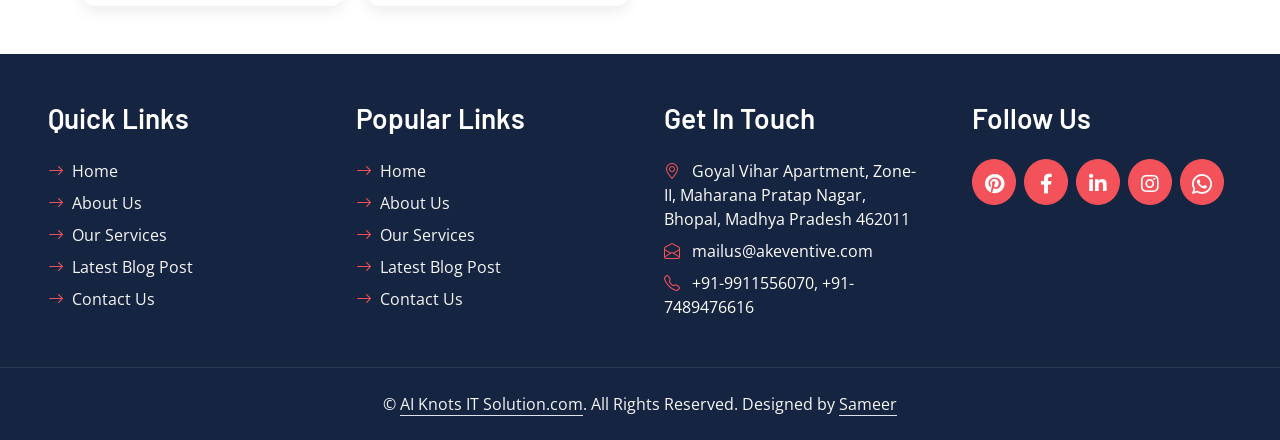
<file: event-gallery.html>
<!doctype html>
<html lang="en">
  <head>
    <meta charset="utf-8" />
    <title>Gallery - ATLAKNOTS EVENTIVE</title>
    <meta content="width=device-width, initial-scale=1.0" name="viewport" />

    <!-- Favicon -->
    <link rel="icon" type="image/x-icon" href="img/logo/eventive logo.png" />

    <!-- Google Web Fonts -->
    <link rel="preconnect" href="https://fonts.googleapis.com" />
    <link rel="preconnect" href="https://fonts.gstatic.com" crossorigin />
    <link
      href="https://fonts.googleapis.com/css2?family=Barlow:wght@500;600;700&family=Open+Sans:wght@400;600&display=swap"
      rel="stylesheet"
    />

    <!-- Icon Font Stylesheet -->
    <link
      href="https://cdnjs.cloudflare.com/ajax/libs/font-awesome/5.10.0/css/all.min.css"
      rel="stylesheet"
    />
    <link
      href="https://cdn.jsdelivr.net/npm/bootstrap-icons@1.4.1/font/bootstrap-icons.css"
      rel="stylesheet"
    />

    <!-- Libraries Stylesheet -->
    <link href="lib/owlcarousel/assets/owl.carousel.min.css" rel="stylesheet" />

    <!-- Customized Bootstrap Stylesheet -->
    <link href="css/bootstrap.min.css" rel="stylesheet" />

    <!-- Template Stylesheet -->
    <link href="css/style.css" rel="stylesheet" />

    <style>
      .gallery-card {
        transition: all 0.4s ease;
        border-radius: 12px;
        overflow: hidden;
        box-shadow: 0 5px 15px rgba(0, 0, 0, 0.08);
      }
      .gallery-card:hover {
        transform: scale(1.05);
        box-shadow:
          0 20px 25px -5px rgb(0 0 0 / 0.15),
          0 8px 10px -6px rgb(0 0 0 / 0.15);
      }
      .gallery-card img {
        height: 240px;
        object-fit: cover;
      }
      .section-title {
        position: relative;
        display: inline-block;
      }
      .section-title:after {
        content: "";
        position: absolute;
        width: 70px;
        height: 3px;
        background: #dc2626;
        bottom: -10px;
        left: 0;
      }
      .modal-content {
        border-radius: 16px;
        overflow: hidden;
      }
    </style>
  </head>

  <body>
    <!-- Topbar Start -->
    <div class="container-fluid bg-secondary ps-5 pe-0 d-none d-lg-block">
      <div class="row gx-0">
        <div class="col-md-6 text-center text-lg-start mb-2 mb-lg-0">
          <div class="d-inline-flex align-items-center">
            <a class="text-body py-2 pe-3 border-end" href="#"
              ><small>FAQs</small></a
            >
            <a class="text-body py-2 px-3 border-end" href="#"
              ><small>Support</small></a
            >
            <a class="text-body py-2 px-3 border-end" href="#"
              ><small>Privacy</small></a
            >
            <a class="text-body py-2 px-3 border-end" href="#"
              ><small>Policy</small></a
            >
            <a class="text-body py-2 ps-3" href="#"><small>Career</small></a>
          </div>
        </div>
        <div class="col-md-6 text-center text-lg-end">
          <div
            class="position-relative d-inline-flex align-items-center bg-primary text-white top-shape px-5"
          >
            <div class="me-3 pe-3 border-end py-2">
              <p class="m-0">
                <i class="fa fa-envelope-open me-2"></i>mailus@akeventive.com
              </p>
            </div>
            <div class="py-2">
              <p class="m-0">
                <i class="fa fa-phone-alt me-2"></i>+91-9911556070,
                +91-7489476616
              </p>
            </div>
          </div>
        </div>
      </div>
    </div>
    <!-- Topbar End -->

    <!-- Navbar Start -->
    <nav
      class="navbar navbar-expand-lg bg-white navbar-light shadow-sm px-5 py-3 py-lg-0"
    >
      <a href="index.html" class="navbar-brand p-0">
        <h1 class="m-0 text-uppercase text-primary">
          <img
            src="img/logo/eventive logo.png"
            alt="Logo"
            height="100px"
            width="100px"
          />
        </h1>
      </a>
      <button
        class="navbar-toggler"
        type="button"
        data-bs-toggle="collapse"
        data-bs-target="#navbarCollapse"
      >
        <span class="navbar-toggler-icon"></span>
      </button>
      <div class="collapse navbar-collapse" id="navbarCollapse">
        <div class="navbar-nav ms-auto py-0 me-n3">
          <a href="index.html" class="nav-item nav-link">Home</a>
          <a href="about.html" class="nav-item nav-link">About</a>
          <a href="service.html" class="nav-item nav-link">Service</a>
          <div class="nav-item dropdown">
            <a
              href="#"
              class="nav-link dropdown-toggle"
              data-bs-toggle="dropdown"
              >Pages</a
            >
            <div class="dropdown-menu m-0">
              <a href="blog.html" class="dropdown-item">Blog</a>
            </div>
          </div>
          <a href="contact.html" class="nav-item nav-link">Contact</a>
        </div>
      </div>
    </nav>
    <!-- Navbar End -->

    <!-- Gallery Section -->
    <div class="container-fluid py-5">
      <div class="container">
        <!-- Prime Minister Events -->
        <div class="mb-5">
          <h2 class="section-title text-4xl font-bold text-red-600 mb-4">
            Prime Minister Events
          </h2>
          <div class="row g-4" id="pm-events"></div>
        </div>

        <!-- Government Events -->
        <div>
          <h2 class="section-title text-4xl font-bold text-red-600 mb-4">
            Government Events
          </h2>
          <div class="row g-4" id="gov-events"></div>
        </div>
      </div>
    </div>

    <!-- Image Modal -->
    <div id="imageModal" class="modal fade" tabindex="-1">
      <div class="modal-dialog modal-lg modal-dialog-centered">
        <div class="modal-content">
          <div class="modal-header">
            <h5 class="modal-title fw-bold" id="modalTitle"></h5>
            <button
              type="button"
              class="btn-close"
              onclick="closeModal()"
            ></button>
          </div>
          <div class="modal-body p-4">
            <img id="modalImage" class="img-fluid rounded" alt="" />
          </div>
          <div class="modal-footer">
            <p id="modalDesc" class="text-muted mb-0"></p>
          </div>
        </div>
      </div>
    </div>

    <!-- Footer Start -->
    <div class="container-fluid bg-dark text-secondary p-5 px-sm-3 px-lg-5">
      <div class="row g-5">
        <div class="col-lg-3 col-md-6">
          <h3 class="text-white mb-4">Quick Links</h3>
          <div class="d-flex flex-column justify-content-start">
            <a class="text-secondary mb-2" href="#"
              ><i class="bi bi-arrow-right text-primary me-2"></i>Home</a
            >
            <a class="text-secondary mb-2" href="#"
              ><i class="bi bi-arrow-right text-primary me-2"></i>About Us</a
            >
            <a class="text-secondary mb-2" href="#"
              ><i class="bi bi-arrow-right text-primary me-2"></i>Our
              Services</a
            >
            <a class="text-secondary mb-2" href="#"
              ><i class="bi bi-arrow-right text-primary me-2"></i>Latest Blog
              Post</a
            >
            <a class="text-secondary" href="#"
              ><i class="bi bi-arrow-right text-primary me-2"></i>Contact Us</a
            >
          </div>
        </div>
        <div class="col-lg-3 col-md-6">
          <h3 class="text-white mb-4">Popular Links</h3>
          <div class="d-flex flex-column justify-content-start">
            <a class="text-secondary mb-2" href="#"
              ><i class="bi bi-arrow-right text-primary me-2"></i>Home</a
            >
            <a class="text-secondary mb-2" href="#"
              ><i class="bi bi-arrow-right text-primary me-2"></i>About Us</a
            >
            <a class="text-secondary mb-2" href="#"
              ><i class="bi bi-arrow-right text-primary me-2"></i>Our
              Services</a
            >
            <a class="text-secondary mb-2" href="#"
              ><i class="bi bi-arrow-right text-primary me-2"></i>Latest Blog
              Post</a
            >
            <a class="text-secondary" href="#"
              ><i class="bi bi-arrow-right text-primary me-2"></i>Contact Us</a
            >
          </div>
        </div>
        <div class="col-lg-3 col-md-6">
          <h3 class="text-white mb-4">Get In Touch</h3>

          <p class="mb-2">
            <i class="bi bi-geo-alt text-primary me-2"></i>
            <a
              href="https://maps.google.com/?q=Goyal+Vihar+Apartment+Zone-II+Maharana+Pratap+Nagar+Bhopal+Madhya+Pradesh+462011"
              target="_blank"
              class="text-decoration-none text-white"
            >
              Goyal Vihar Apartment, Zone-II, Maharana Pratap Nagar, Bhopal,
              Madhya Pradesh 462011
            </a>
          </p>

          <p class="mb-2">
            <i class="bi bi-envelope-open text-primary me-2"></i>
            <a href="mailto:mailus@akeventive.com" class="text-white">
              mailus@akeventive.com
            </a>
          </p>

          <p class="mb-0">
            <i class="bi bi-telephone text-primary me-2"></i>
            <a href="tel:+919911556070" class="text-white">+91-9911556070</a>,
            <a href="tel:+917489476616" class="text-white">+91-7489476616</a>
          </p>
        </div>
        <div class="col-lg-3 col-md-6">
          <h3 class="text-white mb-4">Follow Us</h3>
          <div class="d-flex">
            <a
              class="btn btn-lg btn-primary btn-lg-square rounded-circle me-2"
              href="https://in.pinterest.com/atlaknotseventive/"
              ><i class="fab fa-pinterest fw-normal"></i
            ></a>
            <a
              class="btn btn-lg btn-primary btn-lg-square rounded-circle me-2"
              href="https://www.facebook.com/people/Atla-Knots-Eventive/61582986326755/"
              ><i class="fab fa-facebook-f fw-normal"></i
            ></a>
            <a
              class="btn btn-lg btn-primary btn-lg-square rounded-circle me-2"
              href="https://www.linkedin.com/company/atlaknots-eventive/?viewAsMember=true"
              ><i class="fab fa-linkedin-in fw-normal"></i
            ></a>
            <a
              class="btn btn-lg btn-primary btn-lg-square rounded-circle me-2"
              href="https://www.instagram.com/atla.knots/"
              ><i class="fab fa-instagram fw-normal"></i
            ></a>
            <a
              class="btn btn-lg btn-primary btn-lg-square rounded-circle me-2"
              href="https://wa.me/919911556070?text=Hello%20Sir%2C%0A%0AI%20would%20like%20to%20inquire%20about%20your%20event%20planning%20services.%20Please%20share%20your%20packages%20and%20availability.%0A%0AThank%20you%21"
              target="_blank"
            >
              <i class="bi bi-whatsapp fw-normal"></i>
            </a>
          </div>
        </div>
      </div>
    </div>
    <div
      class="container-fluid bg-dark text-secondary text-center border-top py-4 px-5"
      style="border-color: rgba(256, 256, 256, 0.1) !important"
    >
      <p class="m-0">
        &copy;
        <a class="text-secondary border-bottom" href="https://aiknotsit.com"
          >AI Knots IT Solution.com</a
        >. All Rights Reserved. Designed by
        <a class="text-secondary border-bottom" href="samudd246@gmail.com"
          >Sameer</a
        >
      </p>
    </div>
    <!-- Footer End -->

    <script>
      const events = {
        pm: [
          {
            title: "4th Convocation 2023",
            desc: "Cleanliness drive event",
            img: "./img/logo/image5.jpg.jpeg",
          },
        ],
        gov: [
          {
            title: "Indore-Ujjain Green Field 4-lane highway ",
            desc: "a brand-new, high-speed roadway built from scratch on undeveloped land rather than upgrading an existing route.",
            img: "./img/logo/chandarwatiganj.jpg.jpeg",
          },
          {
            title: "Ganga Dussehra",
            desc: "A Hindu festival celebrating the descent of the sacred river Ganges from heaven to earth",
            img: "./img/logo/gangadharshan.jpg.jpeg",
          },
          {
            title: "Samuhik Kanya Vivah Mahotsav",
            desc: "A grand celebration of mass weddings for underprivileged girls",
            img: "./img/logo/image3.jpg.jpeg",
          },

          {
            title: "Ladli Behna Yojana",
            desc: "State-level grand celebration",
            img: "./img/logo/ladlibhena2.jpeg",
          },
          {
            title: "Shri Hanumant Katha Amrit Mahotsav",
            desc: "A grand celebration of Shri Hanumant Katha Amrit Mahotsav",
            img: "./img/event_image2.jpeg",
          },

          {
            title: "National Sickle Cell Anaemia Elimination Mission",
            desc: "The main banner also highlights the Rani Durgavati 500th Birth Anniversary Celebration",
            img: "./img/event_image14.jpeg",
          },
        ],
      };

      function createCard(event) {
        const div = document.createElement("div");
        div.className = "col-lg-3 col-md-6 col-sm-12";

        div.innerHTML = `
            <div class="gallery-card h-100 bg-white cursor-pointer">
                <img src="${event.img}" class="w-100" alt="${event.title}" loading="lazy">
                <div class="p-4">
                    <h5 class="mb-2">${event.title}</h5>
                    <p class="text-muted small mb-0">${event.desc}</p>
                </div>
            </div>
        `;

        // Better approach: attach click listener in JS (safer than inline onclick)
        div.querySelector(".gallery-card").addEventListener("click", () => {
          showImage(event.title, event.desc, event.img);
        });

        return div;
      }

      function populateEvents() {
        const pmContainer = document.getElementById("pm-events");
        const govContainer = document.getElementById("gov-events");

        if (!pmContainer || !govContainer) {
          console.error(
            "Event containers (#pm-events or #gov-events) not found!",
          );
          return;
        }

        // Clear existing content first (prevents duplicates on re-run)
        pmContainer.innerHTML = "";
        govContainer.innerHTML = "";

        events.pm.forEach((event) =>
          pmContainer.appendChild(createCard(event)),
        );
        events.gov.forEach((event) =>
          govContainer.appendChild(createCard(event)),
        );
      }

      function showImage(title, desc, img) {
        const modal = document.getElementById("imageModal");
        if (!modal) {
          console.error("Modal #imageModal not found!");
          return;
        }

        document.getElementById("modalTitle").textContent = title;
        document.getElementById("modalDesc").textContent = desc;
        const modalImage = document.getElementById("modalImage");
        if (modalImage) modalImage.src = img;

        new bootstrap.Modal(modal).show();
      }

      // Optional: expose close function if needed in HTML
      window.closeModal = function () {
        const modalEl = document.getElementById("imageModal");
        if (modalEl) {
          const modal = bootstrap.Modal.getInstance(modalEl);
          if (modal) modal.hide();
        }
      };

      // Initialize when DOM is ready (better than window.onload)
      document.addEventListener("DOMContentLoaded", populateEvents);
    </script>

    <!-- Bootstrap JS (required for modal) -->
    <script src="https://cdn.jsdelivr.net/npm/bootstrap@5.3.0/dist/js/bootstrap.bundle.min.js"></script>
  </body>
</html>
</file>
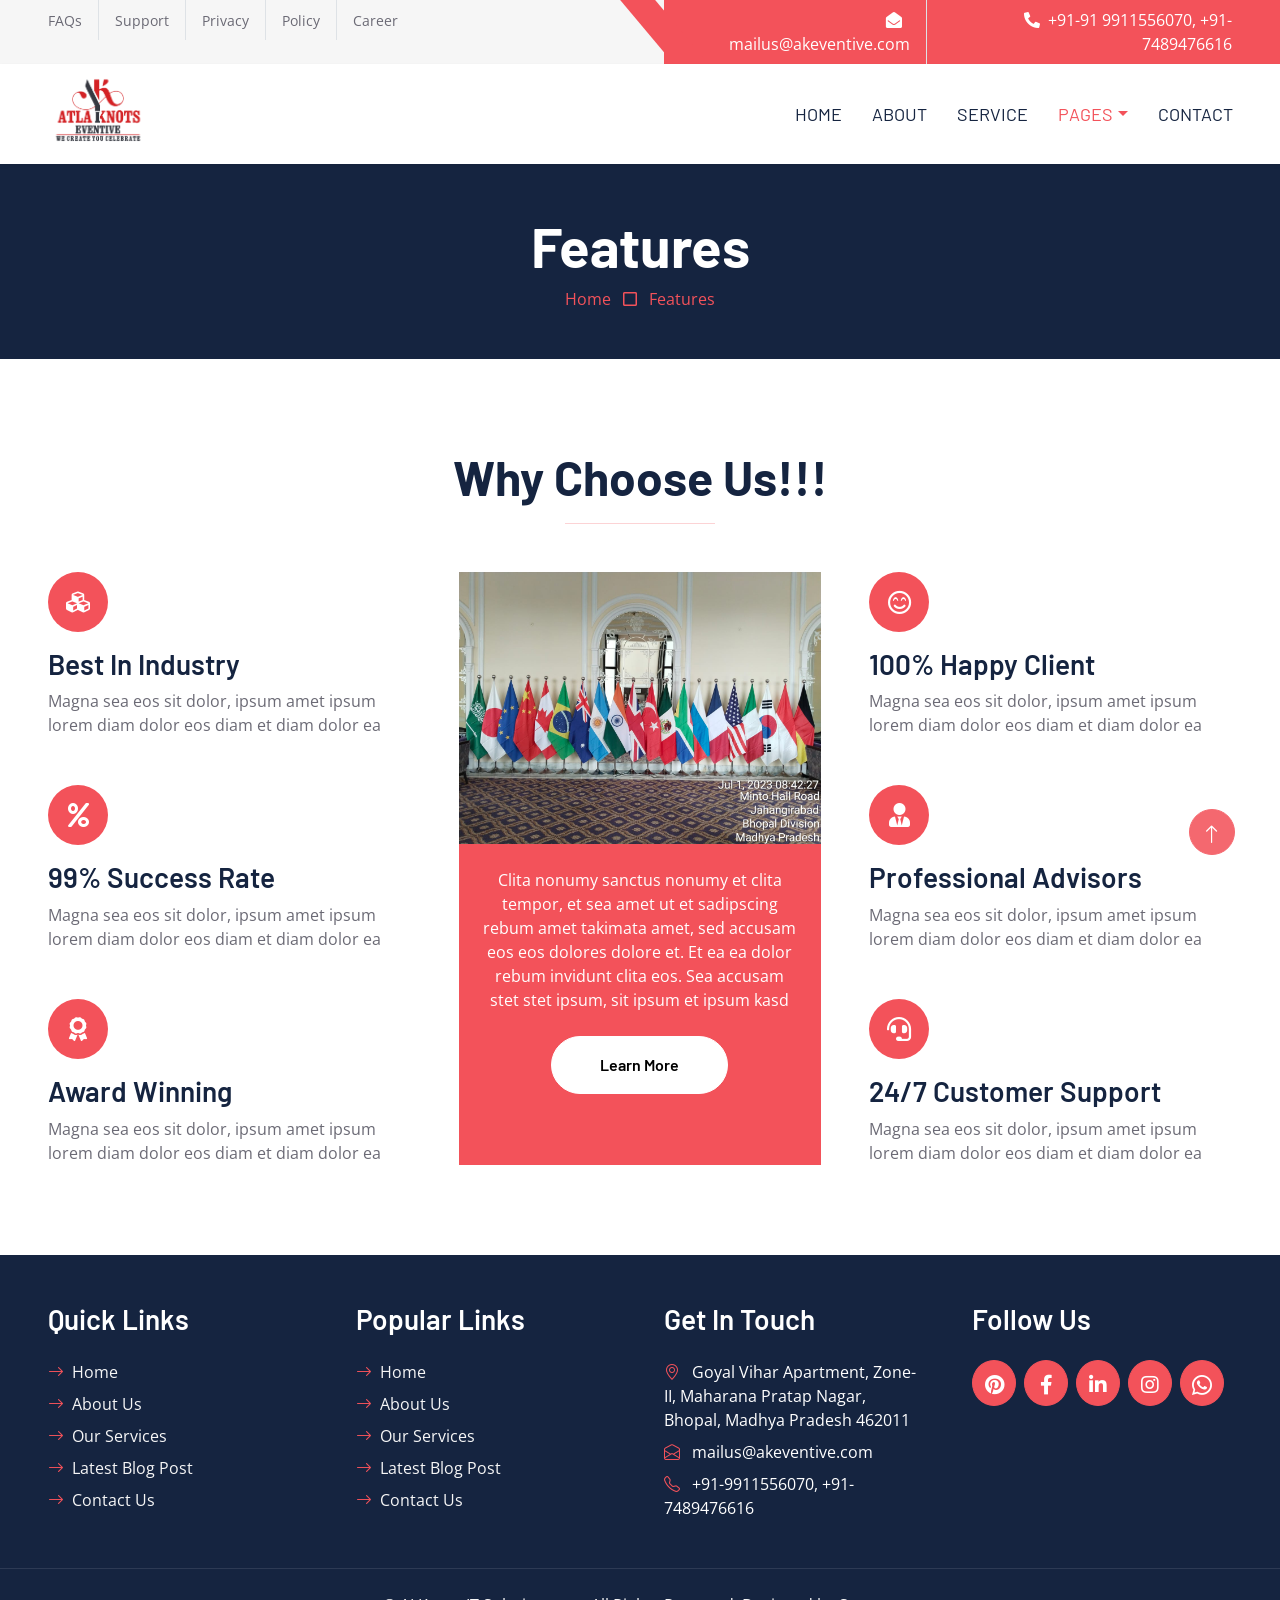
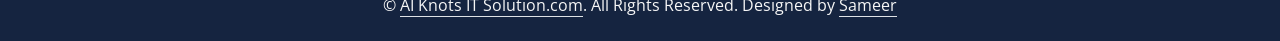
<file: feature.html>
<!DOCTYPE html>
<html lang="en">


<head>
    <meta charset="utf-8">
   
    <title>ATLAKNOTS EVENTIVE</title>

    <meta content="width=device-width, initial-scale=1.0" name="viewport">
    
    <!-- Favicon -->
    <link rel="icon" type="image/x-icon" href="img/logo/eventive logo.png">

    <!-- Google Web Fonts -->
    <link rel="preconnect" href="https://fonts.googleapis.com">
    <link rel="preconnect" href="https://fonts.gstatic.com" crossorigin>
    <link href="https://fonts.googleapis.com/css2?family=Barlow:wght@500;600;700&family=Open+Sans:wght@400;600&display=swap" rel="stylesheet"> 

    <!-- Icon Font Stylesheet -->
    <link href="https://cdnjs.cloudflare.com/ajax/libs/font-awesome/5.10.0/css/all.min.css" rel="stylesheet">
    <link href="https://cdn.jsdelivr.net/npm/bootstrap-icons@1.4.1/font/bootstrap-icons.css" rel="stylesheet">

    <!-- Libraries Stylesheet -->
    <link href="lib/owlcarousel/assets/owl.carousel.min.css" rel="stylesheet">

    <!-- Customized Bootstrap Stylesheet -->
    <link href="css/bootstrap.min.css" rel="stylesheet">

    <!-- Template Stylesheet -->
    <link href="css/style.css" rel="stylesheet">
</head>
<div>
    <!-- Topbar Start -->
    <div class="container-fluid bg-secondary ps-5 pe-0 d-none d-lg-block">
        <div class="row gx-0">
            <div class="col-md-6 text-center text-lg-start mb-2 mb-lg-0">
                <div class="d-inline-flex align-items-center">
                    <a class="text-body py-2 pe-3 border-end" href=""><small>FAQs</small></a>
                    <a class="text-body py-2 px-3 border-end" href=""><small>Support</small></a>
                    <a class="text-body py-2 px-3 border-end" href=""><small>Privacy</small></a>
                    <a class="text-body py-2 px-3 border-end" href=""><small>Policy</small></a>
                    <a class="text-body py-2 ps-3" href=""><small>Career</small></a>
                </div>
            </div>
            <div class="col-md-6 text-center text-lg-end">
                <div class="position-relative d-inline-flex align-items-center bg-primary text-white top-shape px-5">
                    <div class="me-3 pe-3 border-end py-2">
                        <p class="m-0"><i class="fa fa-envelope-open me-2"></i>mailus@akeventive.com</p>
                    </div>
                    <div class="py-2">
                        <p class="m-0"><i class="fa fa-phone-alt me-2"></i>+91-91 9911556070,  +91-7489476616</p>
                    </div>
                </div>
            </div>
        </div>
    </div>
    <!-- Topbar End -->


    <!-- Navbar Start -->
    <nav class="navbar navbar-expand-lg bg-white navbar-light shadow-sm px-5 py-3 py-lg-0">
        <a href="index.html" class="navbar-brand p-0">
            <!-- color -->
            <h1 class="m-0 text-uppercase text-primary"><img src="img/logo/eventive logo.png" alt="Logo" height="100px" width="100px">
                <i class=" text-primary me-2"></i></h1>
        </a>
        <button class="navbar-toggler" type="button" data-bs-toggle="collapse" data-bs-target="#navbarCollapse">
            <span class="navbar-toggler-icon"></span>
        </button>
        <div class="collapse navbar-collapse" id="navbarCollapse">
            <div class="navbar-nav ms-auto py-0 me-n3">
                <a href="index.html" class="nav-item nav-link">Home</a>
                <a href="about.html" class="nav-item nav-link">About</a>
                <a href="service.html" class="nav-item nav-link">Service</a>
                <div class="nav-item dropdown">
                    <a href="#" class="nav-link dropdown-toggle active" data-bs-toggle="dropdown">Pages</a>
                    <div class="dropdown-menu m-0">
                        <a href="blog.html" class="dropdown-item">Blog</a>
                        <a href="detail.html" class="dropdown-item">Blog Detail</a>
                        <a href="feature.html" class="dropdown-item active">Features</a>
                        <a href="quote.html" class="dropdown-item">Quote Form</a>
                        <!-- <a href="team.html" class="dropdown-item">The Team</a> -->
                        <!-- <a href="testimonial.html" class="dropdown-item">Testimonial</a> -->
                    </div>
                </div>
                <a href="contact.html" class="nav-item nav-link">Contact</a>
            </div>
        </div>
    </nav>
    <!-- Navbar End -->


    <!-- Page Header Start -->
    <div class="container-fluid bg-dark p-5">
        <div class="row">
            <div class="col-12 text-center">
                <h1 class="display-4 text-white">Features</h1>
                <a href="">Home</a>
                <i class="far fa-square text-primary px-2"></i>
                <a href="">Features</a>
            </div>
        </div>
    </div>
    <!-- Page Header End -->


    <!-- Features Start -->
    <div class="container-fluid py-6 px-5">
        <div class="text-center mx-auto mb-5" style="max-width: 600px;">
            <h1 class="display-5 mb-0">Why Choose Us!!!</h1>
            <hr class="w-25 mx-auto bg-primary">
        </div>
        <div class="row g-5">
            <div class="col-lg-4">
                <div class="row g-5">
                    <div class="col-12">
                        <div class="bg-primary rounded-circle d-flex align-items-center justify-content-center mb-3" style="width: 60px; height: 60px;">
                            <i class="fa fa-cubes fs-4 text-white"></i>
                        </div>
                        <h3>Best In Industry</h3>
                        <p class="mb-0">Magna sea eos sit dolor, ipsum amet ipsum lorem diam dolor eos diam et diam dolor ea</p>
                    </div>
                    <div class="col-12">
                        <div class="bg-primary rounded-circle d-flex align-items-center justify-content-center mb-3" style="width: 60px; height: 60px;">
                            <i class="fa fa-percent fs-4 text-white"></i>
                        </div>
                        <h3>99% Success Rate</h3>
                        <p class="mb-0">Magna sea eos sit dolor, ipsum amet ipsum lorem diam dolor eos diam et diam dolor ea</p>
                    </div>
                    <div class="col-12">
                        <div class="bg-primary rounded-circle d-flex align-items-center justify-content-center mb-3" style="width: 60px; height: 60px;">
                            <i class="fa fa-award fs-4 text-white"></i>
                        </div>
                        <h3>Award Winning</h3>
                        <p class="mb-0">Magna sea eos sit dolor, ipsum amet ipsum lorem diam dolor eos diam et diam dolor ea</p>
                    </div>
                </div>
            </div>
            <div class="col-lg-4">
                <div class="d-block bg-primary h-100 text-center">
                    <img class="img-fluid" src="img/feature.jpg" alt="">
                    <div class="p-4">
                        <p class="text-white mb-4">Clita nonumy sanctus nonumy et clita tempor, et sea amet ut et sadipscing rebum amet takimata amet, sed accusam eos eos dolores dolore et. Et ea ea dolor rebum invidunt clita eos. Sea accusam stet stet ipsum, sit ipsum et ipsum kasd</p>
                        <a href="" class="btn btn-light py-md-3 px-md-5 rounded-pill mb-2">Learn More</a>
                    </div>
                </div>
            </div>
            <div class="col-lg-4">
                <div class="row g-5">
                    <div class="col-12">
                        <div class="bg-primary rounded-circle d-flex align-items-center justify-content-center mb-3" style="width: 60px; height: 60px;">
                            <i class="far fa-smile-beam fs-4 text-white"></i>
                        </div>
                        <h3>100% Happy Client</h3>
                        <p class="mb-0">Magna sea eos sit dolor, ipsum amet ipsum lorem diam dolor eos diam et diam dolor ea</p>
                    </div>
                    <div class="col-12">
                        <div class="bg-primary rounded-circle d-flex align-items-center justify-content-center mb-3" style="width: 60px; height: 60px;">
                            <i class="fa fa-user-tie fs-4 text-white"></i>
                        </div>
                        <h3>Professional Advisors</h3>
                        <p class="mb-0">Magna sea eos sit dolor, ipsum amet ipsum lorem diam dolor eos diam et diam dolor ea</p>
                    </div>
                    <div class="col-12">
                        <div class="bg-primary rounded-circle d-flex align-items-center justify-content-center mb-3" style="width: 60px; height: 60px;">
                            <i class="fa fa-headset fs-4 text-white"></i>
                        </div>
                        <h3>24/7 Customer Support</h3>
                        <p class="mb-0">Magna sea eos sit dolor, ipsum amet ipsum lorem diam dolor eos diam et diam dolor ea</p>
                    </div>
                </div>
            </div>
        </div>
    </div>
    <!-- Features Start -->
    

    <!-- Footer Start -->
       <div class="container-fluid bg-dark text-secondary p-5 px-sm-3 px-lg-5">
        <div class="row g-5">
            <div class="col-lg-3 col-md-6">
                <h3 class="text-white mb-4">Quick Links</h3>
                <div class="d-flex flex-column justify-content-start">
                    <a class="text-secondary mb-2" href="#"><i class="bi bi-arrow-right text-primary me-2"></i>Home</a>
                    <a class="text-secondary mb-2" href="#"><i class="bi bi-arrow-right text-primary me-2"></i>About Us</a>
                    <a class="text-secondary mb-2" href="#"><i class="bi bi-arrow-right text-primary me-2"></i>Our Services</a>
                    <a class="text-secondary mb-2" href="#"><i class="bi bi-arrow-right text-primary me-2"></i>Latest Blog Post</a>
                    <a class="text-secondary" href="#"><i class="bi bi-arrow-right text-primary me-2"></i>Contact Us</a>
                </div>
            </div>
            <div class="col-lg-3 col-md-6">
                <h3 class="text-white mb-4">Popular Links</h3>
                <div class="d-flex flex-column justify-content-start">
                    <a class="text-secondary mb-2" href="#"><i class="bi bi-arrow-right text-primary me-2"></i>Home</a>
                    <a class="text-secondary mb-2" href="#"><i class="bi bi-arrow-right text-primary me-2"></i>About Us</a>
                    <a class="text-secondary mb-2" href="#"><i class="bi bi-arrow-right text-primary me-2"></i>Our Services</a>
                    <a class="text-secondary mb-2" href="#"><i class="bi bi-arrow-right text-primary me-2"></i>Latest Blog Post</a>
                    <a class="text-secondary" href="#"><i class="bi bi-arrow-right text-primary me-2"></i>Contact Us</a>
                </div>
            </div>
          <div class="col-lg-3 col-md-6">
    <h3 class="text-white mb-4">Get In Touch</h3>

    <p class="mb-2">
        <i class="bi bi-geo-alt text-primary me-2"></i>
        <a href="https://maps.google.com/?q=Goyal+Vihar+Apartment+Zone-II+Maharana+Pratap+Nagar+Bhopal+Madhya+Pradesh+462011"
           target="_blank"
           class="text-decoration-none text-white">
            Goyal Vihar Apartment, Zone-II, Maharana Pratap Nagar, Bhopal, Madhya Pradesh 462011
        </a>
    </p>

    <p class="mb-2">
        <i class="bi bi-envelope-open text-primary me-2"></i>
        <a href="mailto:mailus@akeventive.com" class="text-white">
            mailus@akeventive.com
        </a>
    </p>

    <p class="mb-0">
        <i class="bi bi-telephone text-primary me-2"></i>
        <a href="tel:+919911556070" class="text-white">+91-9911556070</a>,
        <a href="tel:+917489476616" class="text-white">+91-7489476616</a>
    </p>
</div>
            <div class="col-lg-3 col-md-6">
                <h3 class="text-white mb-4">Follow Us</h3>
                <div class="d-flex">
                    <a class="btn btn-lg btn-primary btn-lg-square rounded-circle me-2" href="https://in.pinterest.com/atlaknotseventive/"><i class="fab fa-pinterest fw-normal"></i></a>
                    <a class="btn btn-lg btn-primary btn-lg-square rounded-circle me-2" href="https://www.facebook.com/people/Atla-Knots-Eventive/61582986326755/"><i class="fab fa-facebook-f fw-normal"></i></a>
                    <a class="btn btn-lg btn-primary btn-lg-square rounded-circle me-2" href="https://www.linkedin.com/company/atlaknots-eventive/?viewAsMember=true"><i class="fab fa-linkedin-in fw-normal"></i></a>
                    <a class="btn btn-lg btn-primary btn-lg-square rounded-circle me-2" href="https://www.instagram.com/atla.knots/"><i class="fab fa-instagram fw-normal"></i></a> 
    <a class="btn btn-lg btn-primary btn-lg-square rounded-circle me-2"
   href="https://wa.me/919911556070?text=Hello%20Sir%2C%0A%0AI%20would%20like%20to%20inquire%20about%20your%20event%20planning%20services.%20Please%20share%20your%20packages%20and%20availability.%0A%0AThank%20you%21"
   target="_blank">
   <i class="bi bi-whatsapp fw-normal"></i>
</a>
                </div>
            </div>
        </div>
    </div>
    <div class="container-fluid bg-dark text-secondary text-center border-top py-4 px-5" style="border-color: rgba(256, 256, 256, .1) !important;">
        <p class="m-0">&copy; <a class="text-secondary border-bottom" href="https://aiknotsit.com">AI Knots IT Solution.com</a>. All Rights Reserved. Designed by <a class="text-secondary border-bottom" href="samudd246@gmail.com">Sameer</a></p>
    </div>
    <!-- Footer End -->


    <!-- Back to Top -->
    <a href="#" class="btn btn-lg btn-primary btn-lg-square rounded-circle back-to-top"><i class="bi bi-arrow-up"></i></a>


    <!-- JavaScript Libraries -->
    <script src="https://code.jquery.com/jquery-3.4.1.min.js"></script>
    <script src="https://cdn.jsdelivr.net/npm/bootstrap@5.0.0/dist/js/bootstrap.bundle.min.js"></script>
    <script src="lib/easing/easing.min.js"></script>
    <script src="lib/waypoints/waypoints.min.js"></script>
    <script src="lib/owlcarousel/owl.carousel.min.js"></script>

    <!-- Template Javascript -->
    <script src="js/main.js"></script>
</body>

</html>
</file>
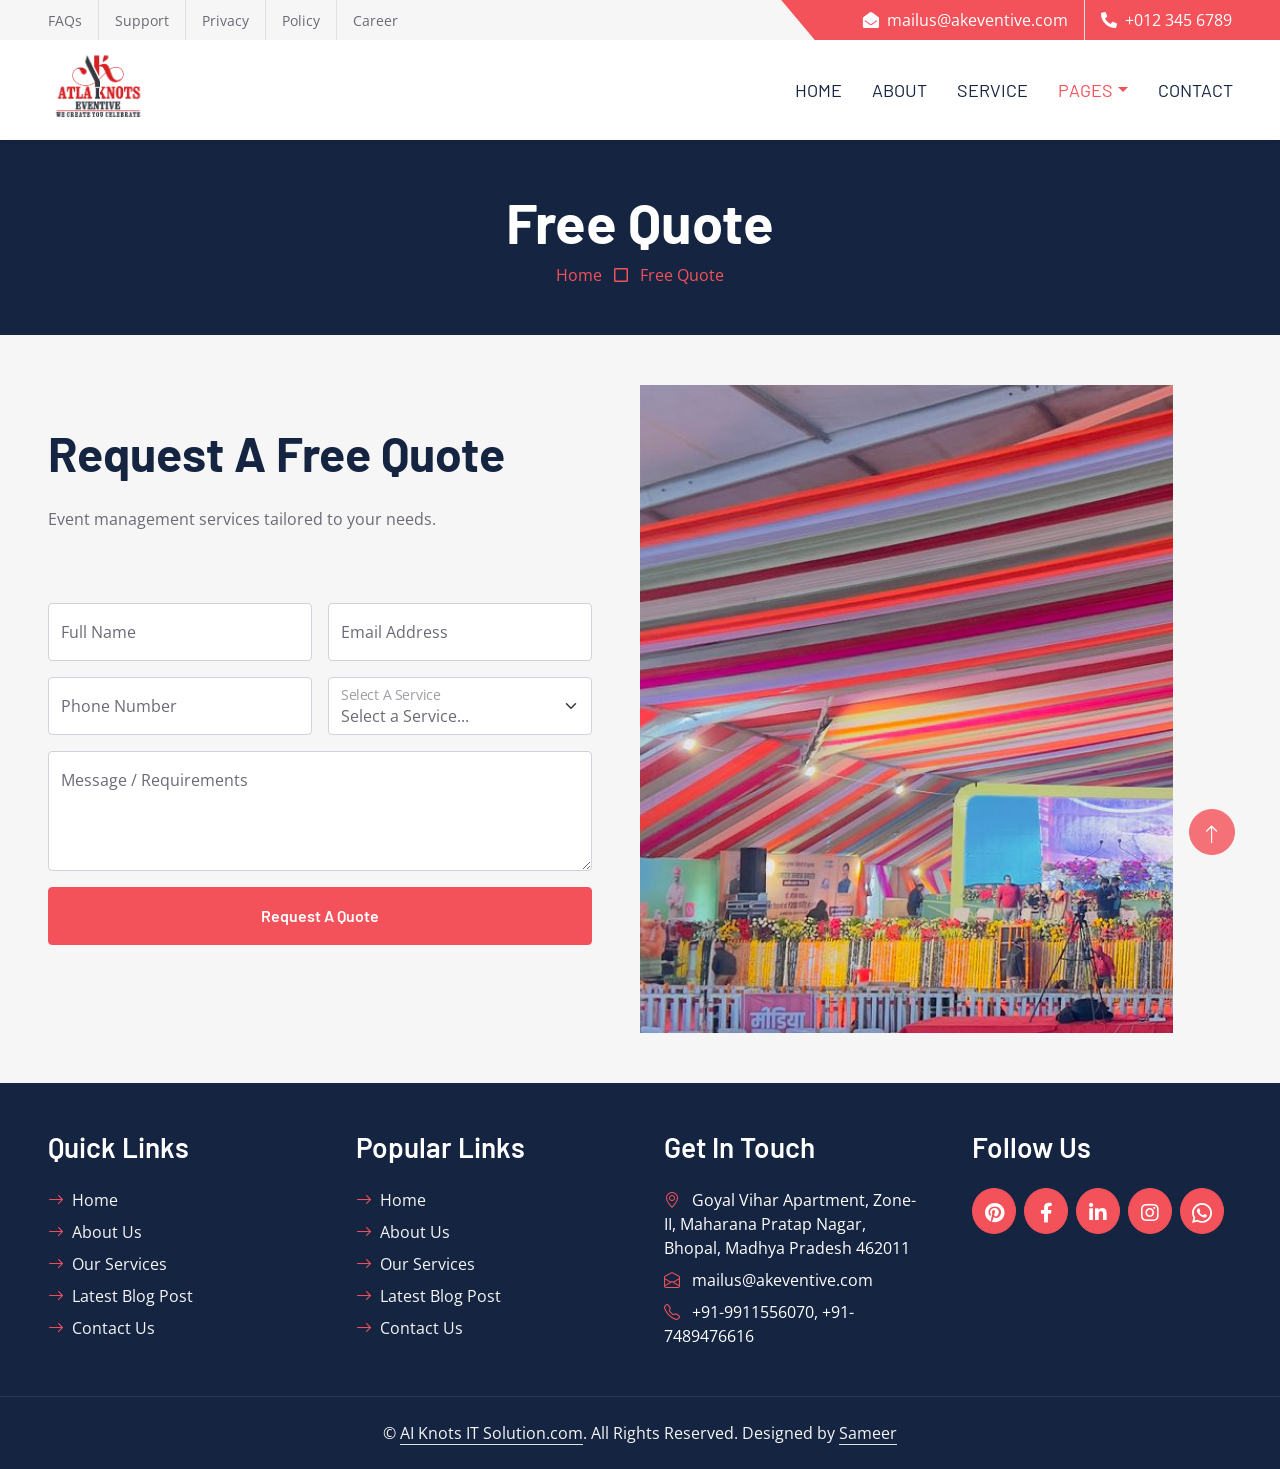
<file: quote.html>
<!DOCTYPE html>
<html lang="en">

<head>
    <meta charset="utf-8">
    <title>CONSULT - Consultancy Website Template</title>
    <meta content="width=device-width, initial-scale=1.0" name="viewport">
    <meta content="Free HTML Templates" name="keywords">
    <meta content="Free HTML Templates" name="description">

    <!-- Favicon -->
    <link href="img/logo/eventive logo.png" rel="icon">

    <!-- Google Web Fonts -->
    <link rel="preconnect" href="https://fonts.googleapis.com">
    <link rel="preconnect" href="https://fonts.gstatic.com" crossorigin>
    <link href="https://fonts.googleapis.com/css2?family=Barlow:wght@500;600;700&family=Open+Sans:wght@400;600&display=swap" rel="stylesheet"> 

    <!-- Icon Font Stylesheet -->
    <link href="https://cdnjs.cloudflare.com/ajax/libs/font-awesome/5.10.0/css/all.min.css" rel="stylesheet">
    <link href="https://cdn.jsdelivr.net/npm/bootstrap-icons@1.4.1/font/bootstrap-icons.css" rel="stylesheet">

    <!-- Libraries Stylesheet -->
    <link href="lib/owlcarousel/assets/owl.carousel.min.css" rel="stylesheet">

    <!-- Customized Bootstrap Stylesheet -->
    <link href="css/bootstrap.min.css" rel="stylesheet">

    <!-- Template Stylesheet -->
    <link href="css/style.css" rel="stylesheet">
</head>

<div>
    <!-- Topbar Start -->
    <div class="container-fluid bg-secondary ps-5 pe-0 d-none d-lg-block">
        <div class="row gx-0">
            <div class="col-md-6 text-center text-lg-start mb-2 mb-lg-0">
                <div class="d-inline-flex align-items-center">
                    <a class="text-body py-2 pe-3 border-end" href=""><small>FAQs</small></a>
                    <a class="text-body py-2 px-3 border-end" href=""><small>Support</small></a>
                    <a class="text-body py-2 px-3 border-end" href=""><small>Privacy</small></a>
                    <a class="text-body py-2 px-3 border-end" href=""><small>Policy</small></a>
                    <a class="text-body py-2 ps-3" href=""><small>Career</small></a>
                </div>
            </div>
            <div class="col-md-6 text-center text-lg-end">
                <div class="position-relative d-inline-flex align-items-center bg-primary text-white top-shape px-5">
                    <div class="me-3 pe-3 border-end py-2">
                        <p class="m-0"><i class="fa fa-envelope-open me-2"></i>mailus@akeventive.com</p>
                    </div>
                    <div class="py-2">
                        <p class="m-0"><i class="fa fa-phone-alt me-2"></i>+012 345 6789</p>
                    </div>
                </div>
            </div>
        </div>
    </div>
    <!-- Topbar End -->


     <!-- Navbar Start -->
     <nav class="navbar navbar-expand-lg bg-white navbar-light shadow-sm px-5 py-3 py-lg-0">
        <a href="index.html" class="navbar-brand p-0">
            <!-- color -->
            <h1 class="m-0 text-uppercase text-primary"><img src="img/logo/eventive logo.png" alt="Logo" height="100px" width="100px">
                <i class=" text-primary me-2"></i></h1>
        </a>
        <button class="navbar-toggler" type="button" data-bs-toggle="collapse" data-bs-target="#navbarCollapse">
            <span class="navbar-toggler-icon"></span>
        </button>
        <div class="collapse navbar-collapse" id="navbarCollapse">
            <div class="navbar-nav ms-auto py-0 me-n3">
                <a href="index.html" class="nav-item nav-link">Home</a>
                <a href="about.html" class="nav-item nav-link">About</a>
                <a href="service.html" class="nav-item nav-link">Service</a>
                <div class="nav-item dropdown">
                    <a href="#" class="nav-link dropdown-toggle active" data-bs-toggle="dropdown">Pages</a>
                    <div class="dropdown-menu m-0">
                        <a href="blog.html" class="dropdown-item">Blog</a>
                        <a href="detail.html" class="dropdown-item">Blog Detail</a>
                        <a href="feature.html" class="dropdown-item">Features</a>
                        <a href="quote.html" class="dropdown-item active">Quote Form</a>
                        <!-- <a href="team.html" class="dropdown-item">The Team</a> -->
                        <!-- <a href="testimonial.html" class="dropdown-item">Testimonial</a> -->
                    </div>
                </div>
                <a href="contact.html" class="nav-item nav-link">Contact</a>
            </div>
        </div>
    </nav>
    <!-- Navbar End -->



    <!-- Page Header Start -->
    <div class="container-fluid bg-dark p-5">
        <div class="row">
            <div class="col-12 text-center">
                <h1 class="display-4 text-white">Free Quote</h1>
                <a href="">Home</a>
                <i class="far fa-square text-primary px-2"></i>
                <a href="">Free Quote</a>
            </div>
        </div>
    </div>
    <!-- Page Header End -->


    <!-- Quote Start -->
       <div class="container-fluid bg-secondary px-0">
    <div class="row g-0">
        <!-- Left Side - Form -->
        <div class="col-lg-6 py-6 px-5">
            <h1 class="display-5 mb-4">Request A Free Quote</h1>
            <p class="mb-4">Event management services tailored to your needs.</p>
            
            <div class="container py-5">
    <form id="form" class="mx-auto" style="max-width: 600px;">
        <div class="row gx-3 flex-row d-flex justify-content-center">

            <!-- Full Name -->
            <div class="col-md-6 mb-3">
                <div class="form-floating">
                    <input type="text" class="form-control" id="name" name="name" placeholder="John Doe" required>
                    <label for="name">Full Name</label>
                </div>
            </div>

            <!-- Email -->
            <div class="col-md-6 mb-3">
                <div class="form-floating">
                    <input type="email" class="form-control" id="email" name="email" placeholder="name@example.com" required>
                    <label for="email">Email Address</label>
                </div>
            </div>

            <!-- Phone -->
            <div class="col-md-6 mb-3">
                <div class="form-floating">
                    <input type="tel" class="form-control" id="phone" name="phone" placeholder="+91 98765 43210" required>
                    <label for="phone">Phone Number</label>
                </div>
            </div>

            <!-- Service Selection -->
            <div class="col-md-6 mb-3">
                <div class="form-floating">
                    <select class="form-select" id="service" name="service" aria-label="Select Service" required>
                        <option value="" disabled selected>Select a Service...</option>
                        <option value="Event and Entertainment">Event and Entertainment</option>
                        <option value="Rural Marketing and Communication">Rural Marketing and Communication</option>
                        <option value="Experiential Marketing">Experiential Marketing</option>
                        <option value="Developmental Communication">Developmental Communication</option>
                        <option value="Exhibitions">Exhibitions</option>
                        <option value="Conferences">Conferences</option>
                        <option value="Other">Other</option>
                    </select>
                    <label for="service">Select A Service</label>
                </div>
            </div>

            <!-- Message -->
            <div class="col-12 mb-3">
                <div class="form-floating">
                    <textarea class="form-control" id="message" name="message" placeholder="I want service for ..." style="height: 120px;" required></textarea>
                    <label for="message">Message / Requirements</label>
                </div>
            </div>

            <!-- Submit -->
            <div class="col-12">
                <button class="btn btn-primary w-100 py-3" type="submit">
                    Request A Quote
                </button>
            </div>
        </div>
    </form>
</div>

<!-- Web3Forms Script -->
<script>
    const form = document.getElementById('form');
    const submitBtn = form.querySelector('button[type="submit"]');

    form.addEventListener('submit', async (e) => {
        e.preventDefault();

        const formData = new FormData(form);
        formData.append("access_key", "d12e6d1b-ffd3-464d-8b23-9cb83cc3ad1b");

        // Optional: Add subject for better email
        formData.append("subject", "New Quote Request");
        formData.append("from_name", "Website Contact Form");

        const originalText = submitBtn.textContent;
        submitBtn.textContent = "Sending...";
        submitBtn.disabled = true;

        try {
            const response = await fetch("https://api.web3forms.com/submit", {
                method: "POST",
                body: formData
            });

            const data = await response.json();

            if (response.ok) {
                alert("✅ Success! Your quote request has been sent.");
                form.reset();
            } else {
                alert("❌ Error: " + (data.message || "Please try again."));
            }
        } catch (error) {
            alert("❌ Something went wrong. Please try again later.");
        } finally {
            submitBtn.textContent = originalText;
            submitBtn.disabled = false;
        }
    });
</script>
        </div>

        <!-- Right Side - Image with Animation -->
        <div class="col-lg-5" style="min-height: 200px; margin-top: 50px; margin-bottom: 50px; ">
            <div class="position-relative h-100 overflow-hidden">
                <img 
                    class="position-absolute w-auto h-auto image-zoom" 
                    src="img/logo/andhata.jpeg" 
                    alt="Andhata Event Management"
                    style="object-fit: cover;">
            </div>
        </div>
    </div>
</div>
    <!-- Quote End -->
    

    <!-- Footer Start -->
  <div class="container-fluid bg-dark text-secondary p-5 px-sm-3 px-lg-5">
        <div class="row g-5">
            <div class="col-lg-3 col-md-6">
                <h3 class="text-white mb-4">Quick Links</h3>
                <div class="d-flex flex-column justify-content-start">
                    <a class="text-secondary mb-2" href="#"><i class="bi bi-arrow-right text-primary me-2"></i>Home</a>
                    <a class="text-secondary mb-2" href="#"><i class="bi bi-arrow-right text-primary me-2"></i>About Us</a>
                    <a class="text-secondary mb-2" href="#"><i class="bi bi-arrow-right text-primary me-2"></i>Our Services</a>
                    <a class="text-secondary mb-2" href="#"><i class="bi bi-arrow-right text-primary me-2"></i>Latest Blog Post</a>
                    <a class="text-secondary" href="#"><i class="bi bi-arrow-right text-primary me-2"></i>Contact Us</a>
                </div>
            </div>
            <div class="col-lg-3 col-md-6">
                <h3 class="text-white mb-4">Popular Links</h3>
                <div class="d-flex flex-column justify-content-start">
                    <a class="text-secondary mb-2" href="#"><i class="bi bi-arrow-right text-primary me-2"></i>Home</a>
                    <a class="text-secondary mb-2" href="#"><i class="bi bi-arrow-right text-primary me-2"></i>About Us</a>
                    <a class="text-secondary mb-2" href="#"><i class="bi bi-arrow-right text-primary me-2"></i>Our Services</a>
                    <a class="text-secondary mb-2" href="#"><i class="bi bi-arrow-right text-primary me-2"></i>Latest Blog Post</a>
                    <a class="text-secondary" href="#"><i class="bi bi-arrow-right text-primary me-2"></i>Contact Us</a>
                </div>
            </div>
          <div class="col-lg-3 col-md-6">
    <h3 class="text-white mb-4">Get In Touch</h3>

    <p class="mb-2">
        <i class="bi bi-geo-alt text-primary me-2"></i>
        <a href="https://maps.google.com/?q=Goyal+Vihar+Apartment+Zone-II+Maharana+Pratap+Nagar+Bhopal+Madhya+Pradesh+462011"
           target="_blank"
           class="text-decoration-none text-white">
            Goyal Vihar Apartment, Zone-II, Maharana Pratap Nagar, Bhopal, Madhya Pradesh 462011
        </a>
    </p>

    <p class="mb-2">
        <i class="bi bi-envelope-open text-primary me-2"></i>
        <a href="mailto:mailus@akeventive.com" class="text-white">
            mailus@akeventive.com
        </a>
    </p>

    <p class="mb-0">
        <i class="bi bi-telephone text-primary me-2"></i>
        <a href="tel:+919911556070" class="text-white">+91-9911556070</a>,
        <a href="tel:+917489476616" class="text-white">+91-7489476616</a>
    </p>
</div>
            <div class="col-lg-3 col-md-6">
                <h3 class="text-white mb-4">Follow Us</h3>
                <div class="d-flex">
                    <a class="btn btn-lg btn-primary btn-lg-square rounded-circle me-2" href="https://in.pinterest.com/atlaknotseventive/"><i class="fab fa-pinterest fw-normal"></i></a>
                    <a class="btn btn-lg btn-primary btn-lg-square rounded-circle me-2" href="https://www.facebook.com/people/Atla-Knots-Eventive/61582986326755/"><i class="fab fa-facebook-f fw-normal"></i></a>
                    <a class="btn btn-lg btn-primary btn-lg-square rounded-circle me-2" href="https://www.linkedin.com/company/atlaknots-eventive/?viewAsMember=true"><i class="fab fa-linkedin-in fw-normal"></i></a>
                    <a class="btn btn-lg btn-primary btn-lg-square rounded-circle me-2" href="https://www.instagram.com/atla.knots/"><i class="fab fa-instagram fw-normal"></i></a> 
    <a class="btn btn-lg btn-primary btn-lg-square rounded-circle me-2"
   href="https://wa.me/919911556070?text=Hello%20Sir%2C%0A%0AI%20would%20like%20to%20inquire%20about%20your%20event%20planning%20services.%20Please%20share%20your%20packages%20and%20availability.%0A%0AThank%20you%21"
   target="_blank">
   <i class="bi bi-whatsapp fw-normal"></i>
</a>
                </div>
            </div>
        </div>
    </div>
    <div class="container-fluid bg-dark text-secondary text-center border-top py-4 px-5" style="border-color: rgba(256, 256, 256, .1) !important;">
        <p class="m-0">&copy; <a class="text-secondary border-bottom" href="https://aiknotsit.com">AI Knots IT Solution.com</a>. All Rights Reserved. Designed by <a class="text-secondary border-bottom" href="samudd246@gmail.com">Sameer</a></p>
    </div>
    <!-- Footer End -->


    <!-- Back to Top -->
    <a href="#" class="btn btn-lg btn-primary btn-lg-square rounded-circle back-to-top"><i class="bi bi-arrow-up"></i></a>


    <!-- JavaScript Libraries -->
    <script src="https://code.jquery.com/jquery-3.4.1.min.js"></script>
    <script src="https://cdn.jsdelivr.net/npm/bootstrap@5.0.0/dist/js/bootstrap.bundle.min.js"></script>
    <script src="lib/easing/easing.min.js"></script>
    <script src="lib/waypoints/waypoints.min.js"></script>
    <script src="lib/owlcarousel/owl.carousel.min.js"></script>

    <!-- Template Javascript -->
    <script src="js/main.js"></script>
</body>

</html>
</file>
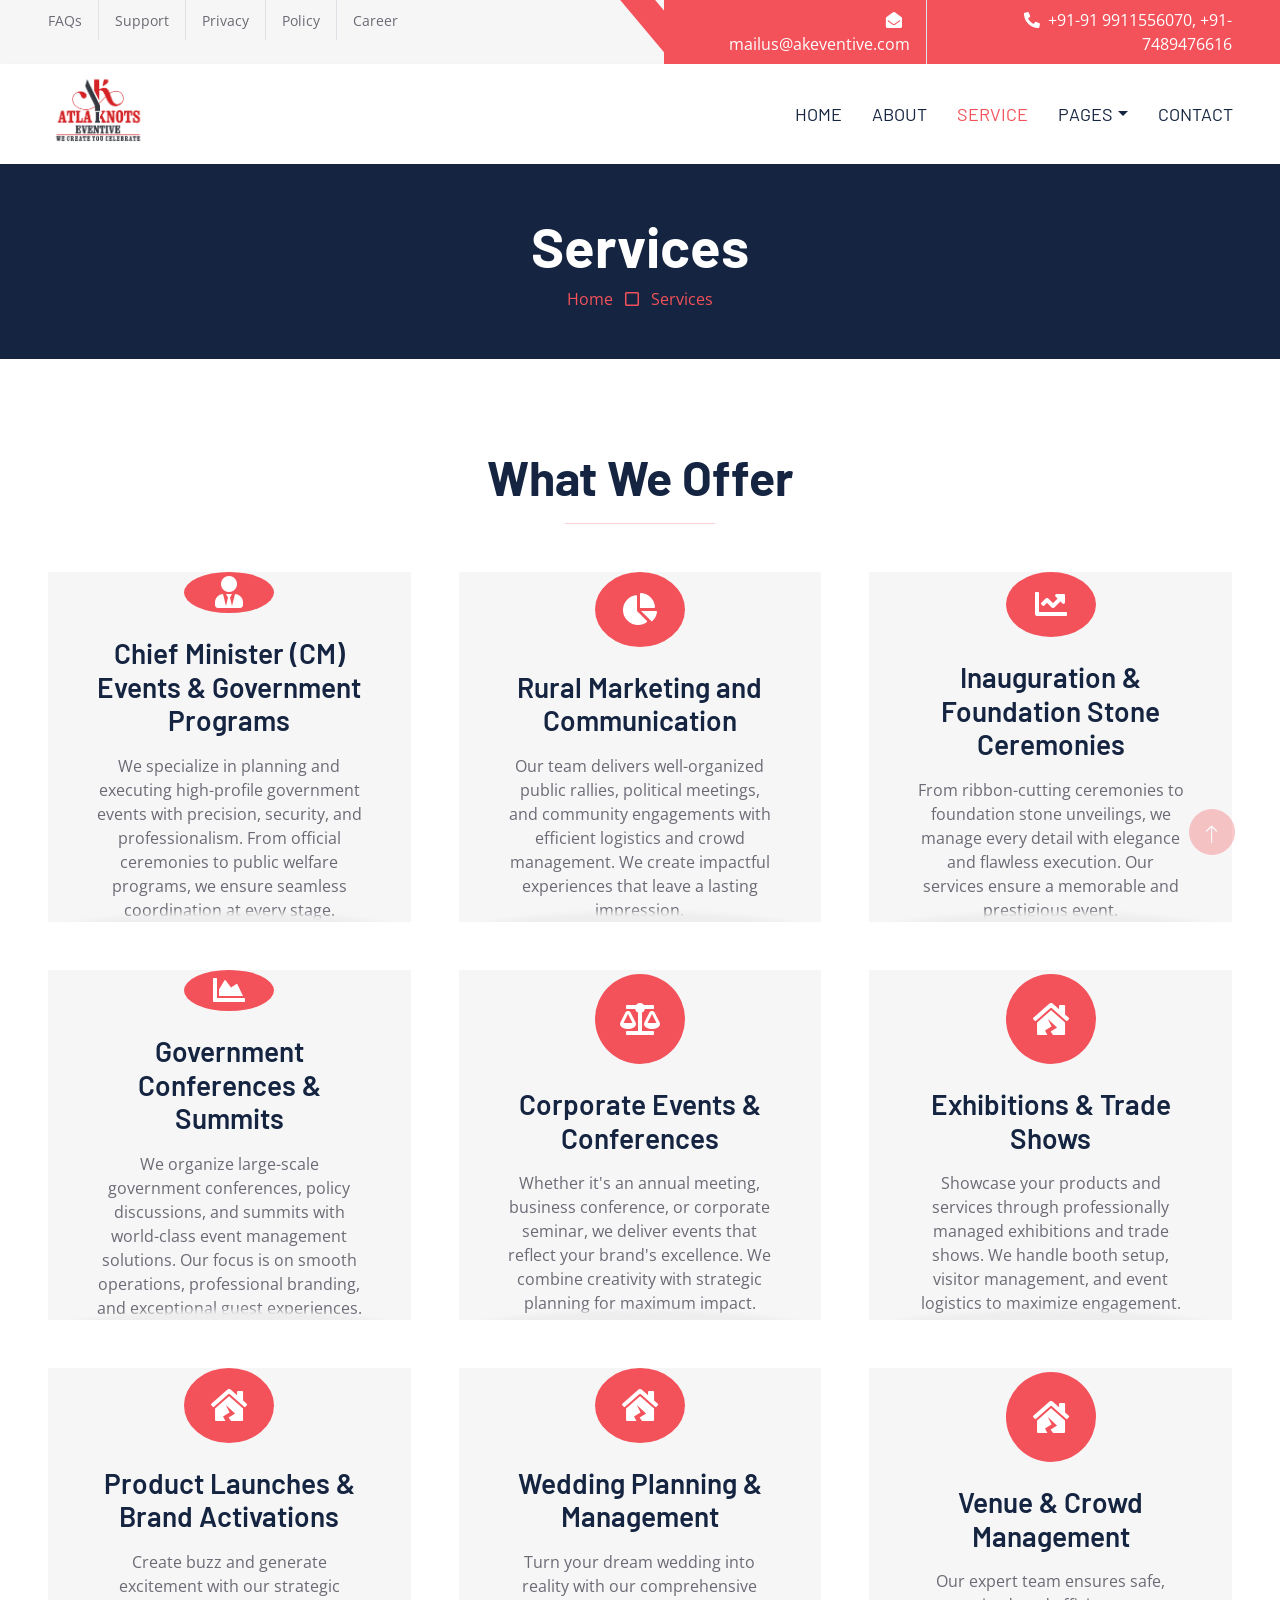
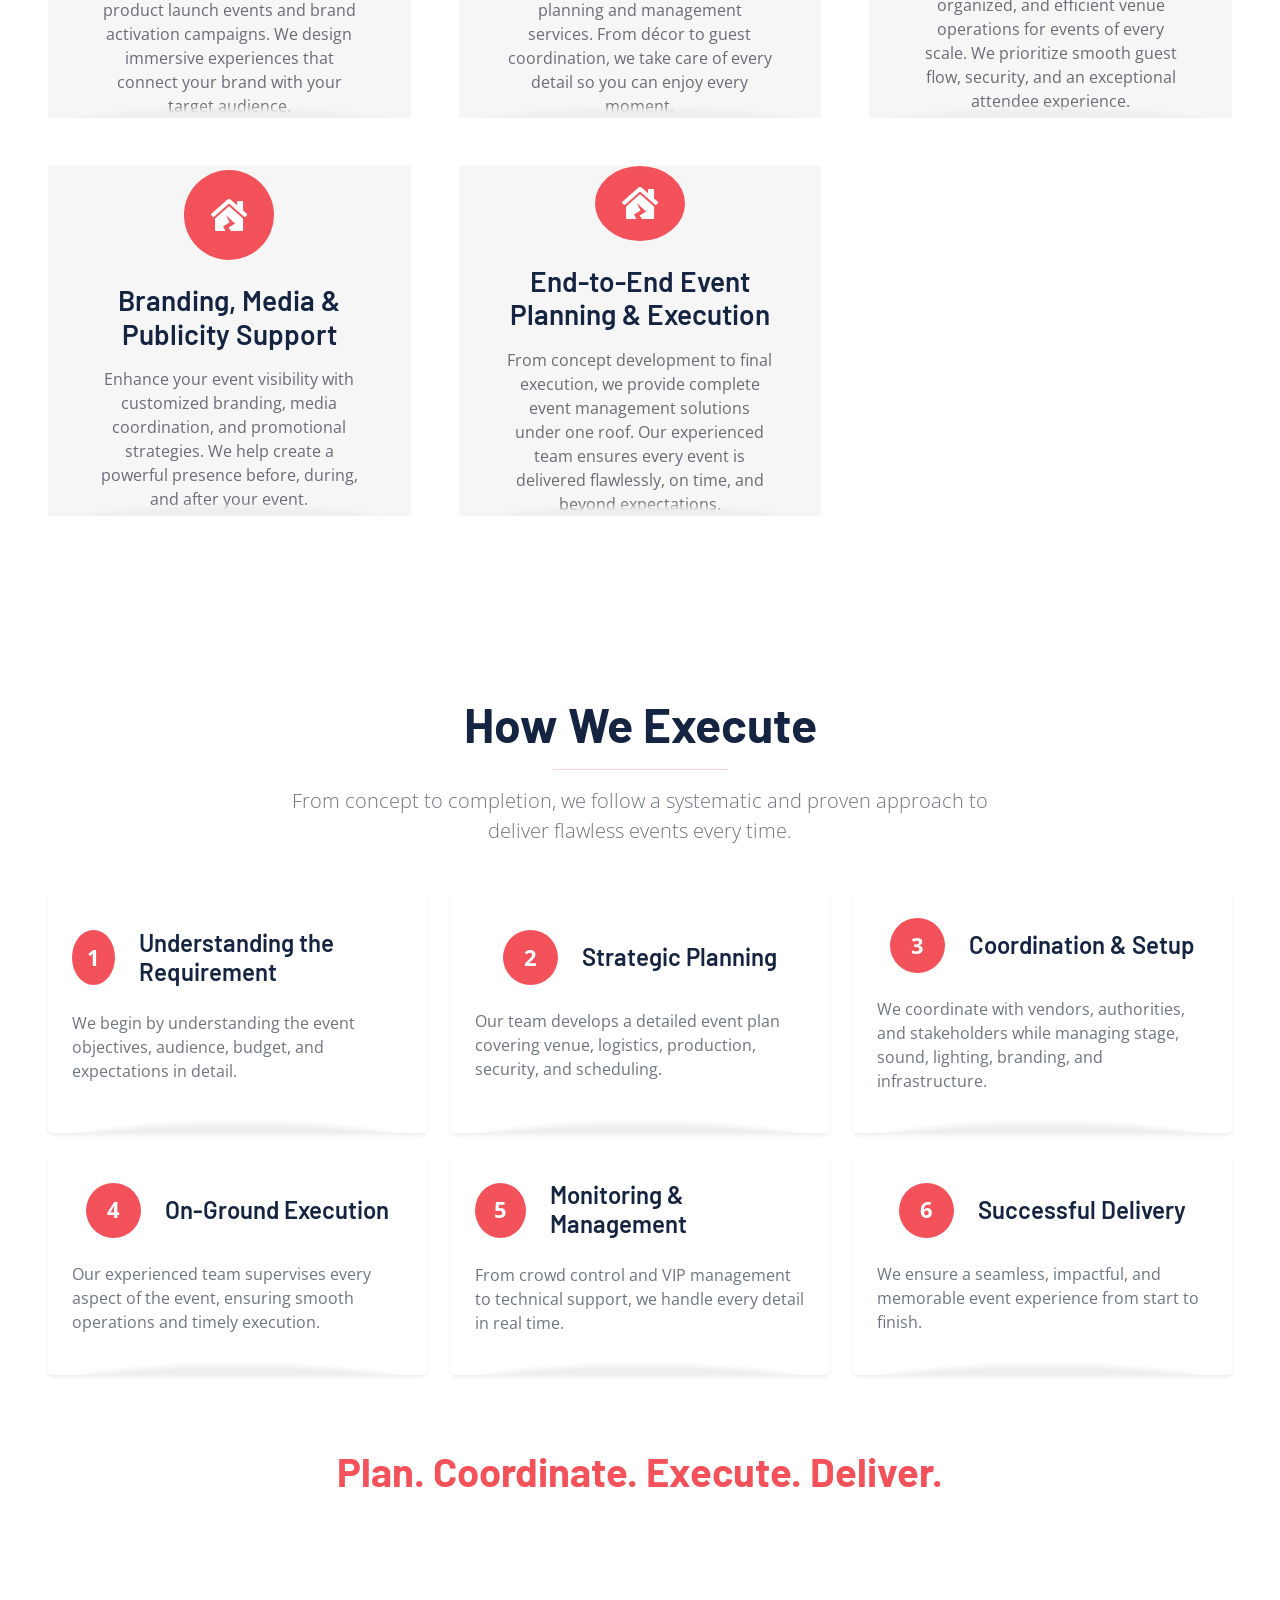
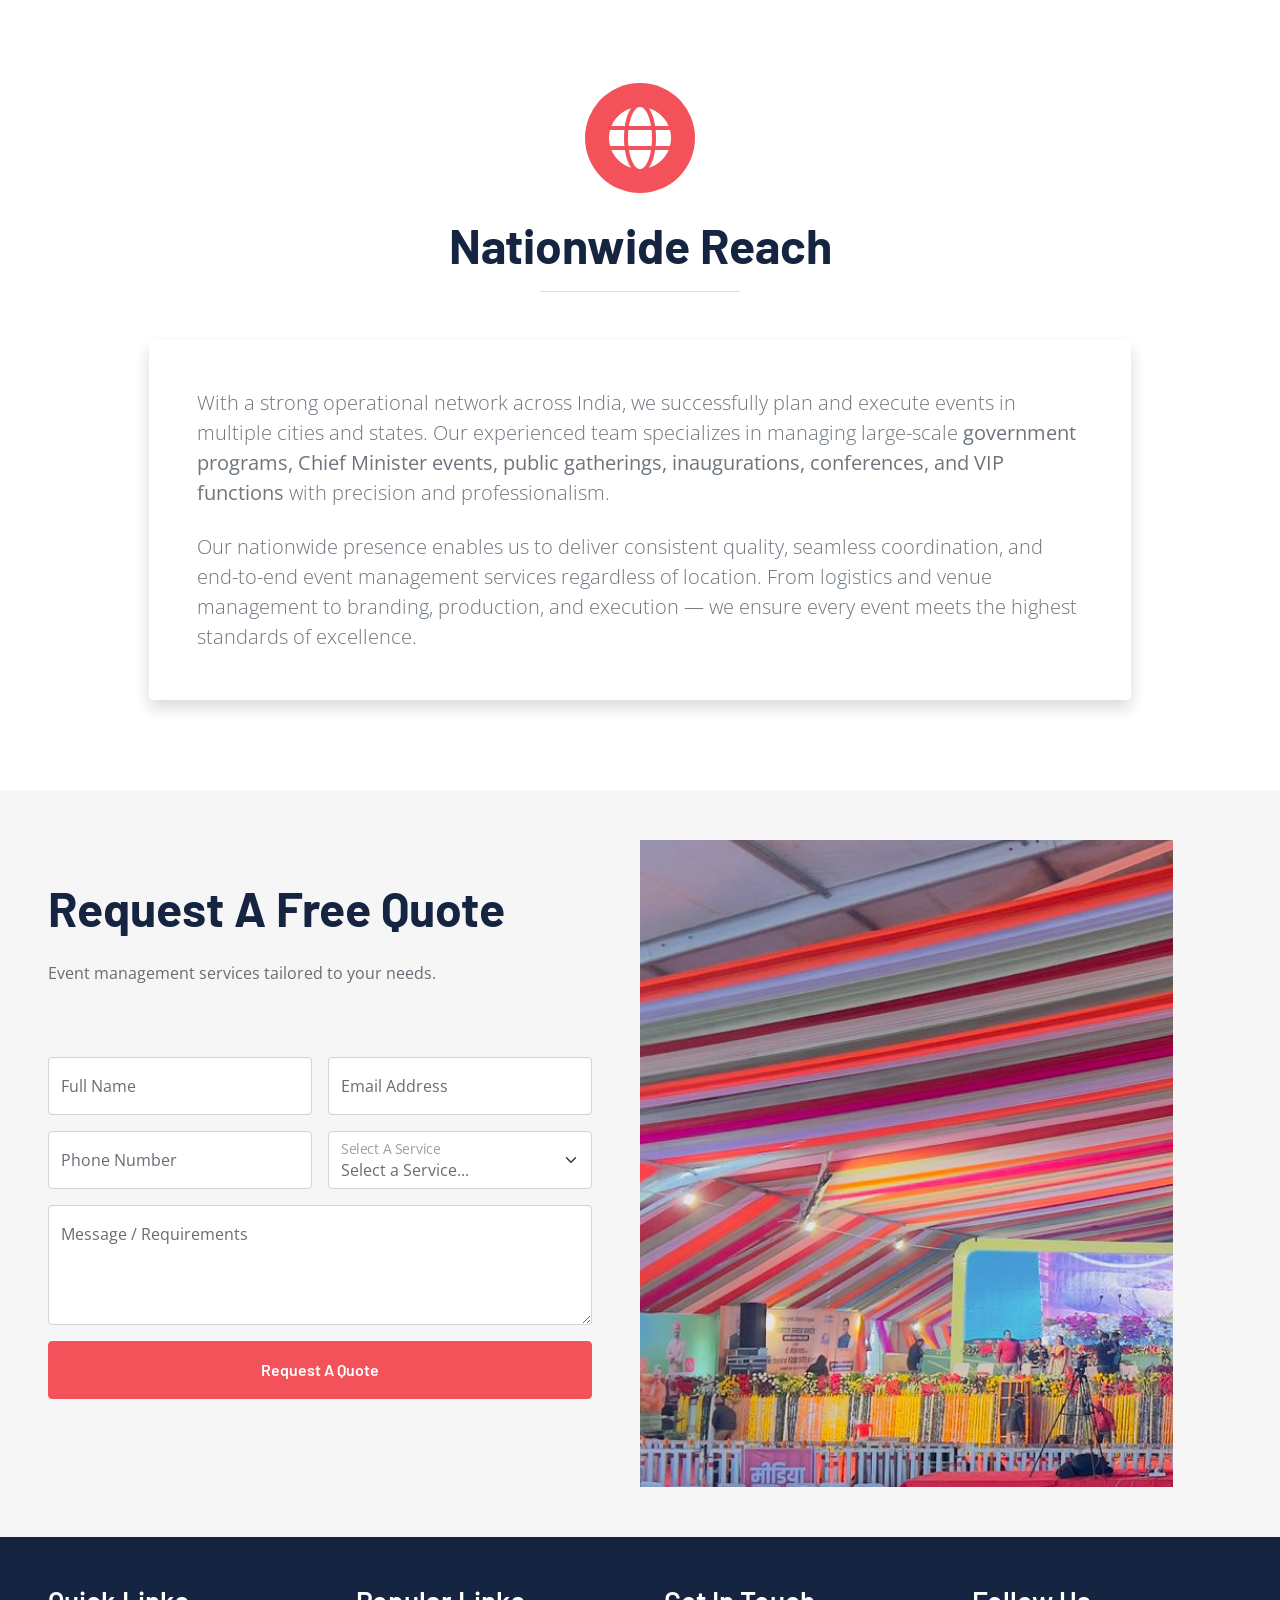
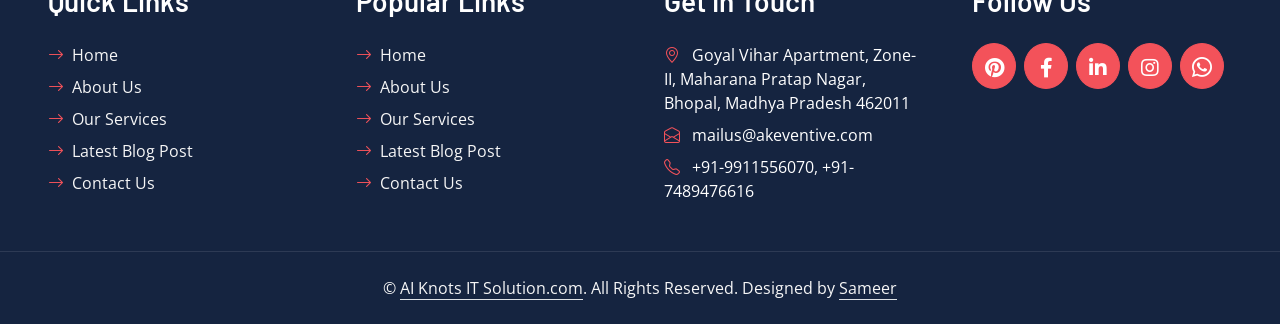
<file: service.html>
<!DOCTYPE html>
<html lang="en">


<head>
    <meta charset="utf-8">
   
    <title>ATLAKNOTS EVENTIVE</title>

    <meta content="width=device-width, initial-scale=1.0" name="viewport">
    
    <!-- Favicon -->
    <link rel="icon" type="image/x-icon" href="img/logo/eventive logo.png">

    <!-- Google Web Fonts -->
    <link rel="preconnect" href="https://fonts.googleapis.com">
    <link rel="preconnect" href="https://fonts.gstatic.com" crossorigin>
    <link href="https://fonts.googleapis.com/css2?family=Barlow:wght@500;600;700&family=Open+Sans:wght@400;600&display=swap" rel="stylesheet"> 

    <!-- Icon Font Stylesheet -->
    <link href="https://cdnjs.cloudflare.com/ajax/libs/font-awesome/5.10.0/css/all.min.css" rel="stylesheet">
    <link href="https://cdn.jsdelivr.net/npm/bootstrap-icons@1.4.1/font/bootstrap-icons.css" rel="stylesheet">

    <!-- Libraries Stylesheet -->
    <link href="lib/owlcarousel/assets/owl.carousel.min.css" rel="stylesheet">

    <!-- Customized Bootstrap Stylesheet -->
    <link href="css/bootstrap.min.css" rel="stylesheet">

    <!-- Template Stylesheet -->
    <link href="css/style.css" rel="stylesheet">
</head>
<div>
    <!-- Topbar Start -->
    <div class="container-fluid bg-secondary ps-5 pe-0 d-none d-lg-block">
        <div class="row gx-0">
            <div class="col-md-6 text-center text-lg-start mb-2 mb-lg-0">
                <div class="d-inline-flex align-items-center">
                    <a class="text-body py-2 pe-3 border-end" href=""><small>FAQs</small></a>
                    <a class="text-body py-2 px-3 border-end" href=""><small>Support</small></a>
                    <a class="text-body py-2 px-3 border-end" href=""><small>Privacy</small></a>
                    <a class="text-body py-2 px-3 border-end" href=""><small>Policy</small></a>
                    <a class="text-body py-2 ps-3" href=""><small>Career</small></a>
                </div>
            </div>
            <div class="col-md-6 text-center text-lg-end">
                <div class="position-relative d-inline-flex align-items-center bg-primary text-white top-shape px-5">
                    <div class="me-3 pe-3 border-end py-2">
                        <p class="m-0"><i class="fa fa-envelope-open me-2"></i>mailus@akeventive.com</p>
                    </div>
                    <div class="py-2">
                        <p class="m-0"><i class="fa fa-phone-alt me-2"></i>+91-91 9911556070,  +91-7489476616</p>
                    </div>
                </div>
            </div>
        </div>
    </div>
    <!-- Topbar End -->

 <!-- Navbar Start -->
 <nav class="navbar navbar-expand-lg bg-white navbar-light shadow-sm px-5 py-3 py-lg-0">
    <a href="index.html" class="navbar-brand p-0">
        <!-- color -->
        <h1 class="m-0 text-uppercase text-primary"><img src="img/logo/eventive logo.png" alt="Logo" height="100px" width="100px">
            <i class=" text-primary me-2"></i></h1>
    </a>
    <button class="navbar-toggler" type="button" data-bs-toggle="collapse" data-bs-target="#navbarCollapse">
        <span class="navbar-toggler-icon"></span>
    </button>
    <div class="collapse navbar-collapse" id="navbarCollapse">
        <div class="navbar-nav ms-auto py-0 me-n3">
            <a href="index.html" class="nav-item nav-link ">Home</a>
            <a href="about.html" class="nav-item nav-link">About</a>
            <a href="service.html" class="nav-item nav-link active">Service</a>
            <div class="nav-item dropdown">
                <a href="#" class="nav-link dropdown-toggle" data-bs-toggle="dropdown">Pages</a>
              <div class="dropdown-menu m-0">
                    <a href="blog.html" class="dropdown-item">Blog</a>
                    
                    <!-- <a href="testimonial.html" class="dropdown-item">Testimonial</a> -->
                </div>
            </div>
            <a href="contact.html" class="nav-item nav-link">Contact</a>
        </div>
    </div>
</nav>
<!-- Navbar End -->



    <!-- Page Header Start -->
    <div class="container-fluid bg-dark p-5">
        <div class="row">
            <div class="col-12 text-center">
                <h1 class="display-4 text-white">Services</h1>
                <a href="">Home</a>
                <i class="far fa-square text-primary px-2"></i>
                <a href="">Services</a>
            </div>
        </div>
    </div>
    <!-- Page Header End -->
    

    <!-- Services Start -->
    <div class="container-fluid py-6 px-5">
        <div class="text-center mx-auto mb-5" style="max-width: 600px;">
            <h1 class="display-5 mb-0">What We Offer</h1>
            <hr class="w-25 mx-auto bg-primary">
        </div>
        <div class="row g-5">
            <div class="col-lg-4 col-md-6">
                <div class="service-item bg-secondary text-center px-5">
                    <div class="d-flex align-items-center justify-content-center bg-primary text-white rounded-circle mx-auto mb-4" style="width: 90px; height: 90px;">
                        <i class="fa fa-user-tie fa-2x"></i>
                    </div>
                    <h3 class="mb-3">Chief Minister (CM) Events & Government Programs</h3>
                    <p class="mb-0">We specialize in planning and executing high-profile government events with precision, security, and professionalism. From official ceremonies to public welfare programs, we ensure seamless coordination at every stage.</p>
                </div>
            </div>
            <div class="col-lg-4 col-md-6">
                <div class="service-item bg-secondary text-center px-5">
                    <div class="d-flex align-items-center justify-content-center bg-primary text-white rounded-circle mx-auto mb-4" style="width: 90px; height: 90px;">
                        <i class="fa fa-chart-pie fa-2x"></i>
                    </div>
                    <h3 class="mb-3">Rural Marketing and Communication</h3>
                    <p class="mb-0">Our team delivers well-organized public rallies, political meetings, and community engagements with efficient logistics and crowd management. We create impactful experiences that leave a lasting impression.</p>
                </div>
            </div>
            <div class="col-lg-4 col-md-6">
                <div class="service-item bg-secondary text-center px-5">
                    <div class="d-flex align-items-center justify-content-center bg-primary text-white rounded-circle mx-auto mb-4" style="width: 90px; height: 90px;">
                        <i class="fa fa-chart-line fa-2x"></i>
                    </div>
                    <h3 class="mb-3">Inauguration & Foundation Stone Ceremonies</h3>
                    <p class="mb-0">From ribbon-cutting ceremonies to foundation stone unveilings, we manage every detail with elegance and flawless execution. Our services ensure a memorable and prestigious event.</p>
                </div>
            </div>
            <div class="col-lg-4 col-md-6">
                <div class="service-item bg-secondary text-center px-5">
                    <div class="d-flex align-items-center justify-content-center bg-primary text-white rounded-circle mx-auto mb-4" style="width: 90px; height: 90px;">
                        <i class="fa fa-chart-area fa-2x"></i>
                    </div>
                    <h3 class="mb-3">Government Conferences & Summits</h3>
                    <p class="mb-0">We organize large-scale government conferences, policy discussions, and summits with world-class event management solutions. Our focus is on smooth operations, professional branding, and exceptional guest experiences.</p>
                </div>
            </div>
            <div class="col-lg-4 col-md-6">
                <div class="service-item bg-secondary text-center px-5">
                    <div class="d-flex align-items-center justify-content-center bg-primary text-white rounded-circle mx-auto mb-4" style="width: 90px; height: 90px;">
                        <i class="fa fa-balance-scale fa-2x"></i>
                    </div>
                    <h3 class="mb-3">Corporate Events & Conferences </h3>
                    <p class="mb-0">Whether it's an annual meeting, business conference, or corporate seminar, we deliver events that reflect your brand's excellence. We combine creativity with strategic planning for maximum impact.</p>
                </div>
            </div>
            <div class="col-lg-4 col-md-6">
                <div class="service-item bg-secondary text-center px-5">
                    <div class="d-flex align-items-center justify-content-center bg-primary text-white rounded-circle mx-auto mb-4" style="width: 90px; height: 90px;">
                        <i class="fa fa-house-damage fa-2x"></i>
                    </div>
                    <h3 class="mb-3">Exhibitions & Trade Shows</h3>
                    <p class="mb-0">Showcase your products and services through professionally managed exhibitions and trade shows. We handle booth setup, visitor management, and event logistics to maximize engagement.</p>
                </div>
            </div>

            <div class="col-lg-4 col-md-6">
                <div class="service-item bg-secondary text-center px-5">
                    <div class="d-flex align-items-center justify-content-center bg-primary text-white rounded-circle mx-auto mb-4" style="width: 90px; height: 90px;">
                        <i class="fa fa-house-damage fa-2x"></i>
                    </div>
                    <h3 class="mb-3">Product Launches & Brand Activations</h3>
                    <p class="mb-0">Create buzz and generate excitement with our strategic product launch events and brand activation campaigns. We design immersive experiences that connect your brand with your target audience.</p>
                </div>
            </div>

            <div class="col-lg-4 col-md-6">
                <div class="service-item bg-secondary text-center px-5">
                    <div class="d-flex align-items-center justify-content-center bg-primary text-white rounded-circle mx-auto mb-4" style="width: 90px; height: 90px;">
                        <i class="fa fa-house-damage fa-2x"></i>
                    </div>
                    <h3 class="mb-3">Wedding Planning & Management</h3>
                    <p class="mb-0">Turn your dream wedding into reality with our comprehensive planning and management services. From décor to guest coordination, we take care of every detail so you can enjoy every moment.</p>
                </div>
            </div>

            <div class="col-lg-4 col-md-6">
                <div class="service-item bg-secondary text-center px-5">
                    <div class="d-flex align-items-center justify-content-center bg-primary text-white rounded-circle mx-auto mb-4" style="width: 90px; height: 90px;">
                        <i class="fa fa-house-damage fa-2x"></i>
                    </div>
                    <h3 class="mb-3">Venue & Crowd Management</h3>
                    <p class="mb-0">Our expert team ensures safe, organized, and efficient venue operations for events of every scale. We prioritize smooth guest flow, security, and an exceptional attendee experience.</p>
                </div>
            </div>

             <div class="col-lg-4 col-md-6">
                <div class="service-item bg-secondary text-center px-5">
                    <div class="d-flex align-items-center justify-content-center bg-primary text-white rounded-circle mx-auto mb-4" style="width: 90px; height: 90px;">
                        <i class="fa fa-house-damage fa-2x"></i>
                    </div>
                    <h3 class="mb-3">Branding, Media & Publicity Support</h3>
                    <p class="mb-0">Enhance your event visibility with customized branding, media coordination, and promotional strategies. We help create a powerful presence before, during, and after your event.</p>
                </div>
            </div>

            <div class="col-lg-4 col-md-6">
                <div class="service-item bg-secondary text-center px-5">
                    <div class="d-flex align-items-center justify-content-center bg-primary text-white rounded-circle mx-auto mb-4" style="width: 90px; height: 90px;">
                        <i class="fa fa-house-damage fa-2x"></i>
                    </div>
                    <h3 class="mb-3">End-to-End Event Planning & Execution </h3>
                    <p class="mb-0">From concept development to final execution, we provide complete event management solutions under one roof. Our experienced team ensures every event is delivered flawlessly, on time, and beyond expectations.</p>
                </div>
            </div>
        </div>
    </div>
    <!-- Services End -->

<div class="container-fluid py-6 px-5">
    <div class="text-center mx-auto mb-5" style="max-width: 700px;">
        <h1 class="display-5 mb-3">How We Execute</h1>
        <hr class="w-25 mx-auto bg-primary">
        <p class="lead text-muted">From concept to completion, we follow a systematic and proven approach to deliver flawless events every time.</p>
    </div>

    <div class="row g-4">
        <!-- Step 1 -->
        <div class="col-lg-4 col-md-6">
            <div class="service-item h-100 bg-white shadow-sm border-0 p-4 rounded-3">
                <div class="d-flex align-items-center mb-4">
                    <div class="bg-primary text-white rounded-circle d-flex align-items-center justify-content-center fw-bold" style="width: 55px; height: 55px; font-size: 1.4rem;">
                        1
                    </div>
                    <h4 class="ms-4 mb-0">Understanding the Requirement</h4>
                </div>
                <p class="text-muted">We begin by understanding the event objectives, audience, budget, and expectations in detail.</p>
            </div>
        </div>

        <!-- Step 2 -->
        <div class="col-lg-4 col-md-6">
            <div class="service-item h-100 bg-white shadow-sm border-0 p-4 rounded-3">
                <div class="d-flex align-items-center mb-4">
                    <div class="bg-primary text-white rounded-circle d-flex align-items-center justify-content-center fw-bold" style="width: 55px; height: 55px; font-size: 1.4rem;">
                        2
                    </div>
                    <h4 class="ms-4 mb-0">Strategic Planning</h4>
                </div>
                <p class="text-muted">Our team develops a detailed event plan covering venue, logistics, production, security, and scheduling.</p>
            </div>
        </div>

        <!-- Step 3 -->
        <div class="col-lg-4 col-md-6">
            <div class="service-item h-100 bg-white shadow-sm border-0 p-4 rounded-3">
                <div class="d-flex align-items-center mb-4">
                    <div class="bg-primary text-white rounded-circle d-flex align-items-center justify-content-center fw-bold" style="width: 55px; height: 55px; font-size: 1.4rem;">
                        3
                    </div>
                    <h4 class="ms-4 mb-0">Coordination &amp; Setup</h4>
                </div>
                <p class="text-muted">We coordinate with vendors, authorities, and stakeholders while managing stage, sound, lighting, branding, and infrastructure.</p>
            </div>
        </div>

        <!-- Step 4 -->
        <div class="col-lg-4 col-md-6">
            <div class="service-item h-100 bg-white shadow-sm border-0 p-4 rounded-3">
                <div class="d-flex align-items-center mb-4">
                    <div class="bg-primary text-white rounded-circle d-flex align-items-center justify-content-center fw-bold" style="width: 55px; height: 55px; font-size: 1.4rem;">
                        4
                    </div>
                    <h4 class="ms-4 mb-0">On-Ground Execution</h4>
                </div>
                <p class="text-muted">Our experienced team supervises every aspect of the event, ensuring smooth operations and timely execution.</p>
            </div>
        </div>

        <!-- Step 5 -->
        <div class="col-lg-4 col-md-6">
            <div class="service-item h-100 bg-white shadow-sm border-0 p-4 rounded-3">
                <div class="d-flex align-items-center mb-4">
                    <div class="bg-primary text-white rounded-circle d-flex align-items-center justify-content-center fw-bold" style="width: 55px; height: 55px; font-size: 1.4rem;">
                        5
                    </div>
                    <h4 class="ms-4 mb-0">Monitoring &amp; Management</h4>
                </div>
                <p class="text-muted">From crowd control and VIP management to technical support, we handle every detail in real time.</p>
            </div>
        </div>

        <!-- Step 6 -->
        <div class="col-lg-4 col-md-6">
            <div class="service-item h-100 bg-white shadow-sm border-0 p-4 rounded-3">
                <div class="d-flex align-items-center mb-4">
                    <div class="bg-primary text-white rounded-circle d-flex align-items-center justify-content-center fw-bold" style="width: 55px; height: 55px; font-size: 1.4rem;">
                        6
                    </div>
                    <h4 class="ms-4 mb-0">Successful Delivery</h4>
                </div>
                <p class="text-muted">We ensure a seamless, impactful, and memorable event experience from start to finish.</p>
            </div>
        </div>
    </div>

    <!-- Tagline -->
    <div class="text-center mt-5 pt-4">
        <h2 class="display-6 fw-bold text-primary">
            Plan. Coordinate. Execute. Deliver.
        </h2>
    </div>
</div>


<div class="container-fluid py-6 px-5">
    <div class="text-center mx-auto mb-5" style="max-width: 800px;">
        <div class="bg-primary text-white rounded-circle d-inline-flex align-items-center justify-content-center mx-auto mb-4" style="width: 110px; height: 110px;">
            <i class="fa fa-globe fa-4x"></i>
        </div>
        <h1 class="display-5 mb-3">Nationwide Reach</h1>
        <hr class="w-25 mx-auto bg-primary">
    </div>

    <div class="row justify-content-center">
        <div class="col-lg-10">
            <div class="card border-0 shadow p-5 bg-white">
                <p class="lead text-muted mb-4">
                    With a strong operational network across India, we successfully plan and execute events in multiple cities and states. 
                    Our experienced team specializes in managing large-scale <strong>government programs, Chief Minister events, public gatherings, 
                    inaugurations, conferences, and VIP functions</strong> with precision and professionalism.
                </p>
                <p class="lead text-muted mb-0">
                    Our nationwide presence enables us to deliver consistent quality, seamless coordination, and end-to-end event management 
                    services regardless of location. From logistics and venue management to branding, production, and execution — we ensure 
                    every event meets the highest standards of excellence.
                </p>
            </div>
        </div>
    </div>
</div>


    <!-- Quote Start -->
  <div class="container-fluid bg-secondary px-0">
    <div class="row g-0">
        <!-- Left Side - Form -->
        <div class="col-lg-6 py-6 px-5">
            <h1 class="display-5 mb-4">Request A Free Quote</h1>
            <p class="mb-4">Event management services tailored to your needs.</p>
            
            <div class="container py-5">
    <form id="form" class="mx-auto" style="max-width: 600px;">
        <div class="row gx-3 flex-row d-flex justify-content-center">

            <!-- Full Name -->
            <div class="col-md-6 mb-3">
                <div class="form-floating">
                    <input type="text" class="form-control" id="name" name="name" placeholder="John Doe" required>
                    <label for="name">Full Name</label>
                </div>
            </div>

            <!-- Email -->
            <div class="col-md-6 mb-3">
                <div class="form-floating">
                    <input type="email" class="form-control" id="email" name="email" placeholder="name@example.com" required>
                    <label for="email">Email Address</label>
                </div>
            </div>

            <!-- Phone -->
            <div class="col-md-6 mb-3">
                <div class="form-floating">
                    <input type="tel" class="form-control" id="phone" name="phone" placeholder="+91 98765 43210" required>
                    <label for="phone">Phone Number</label>
                </div>
            </div>

            <!-- Service Selection -->
            <div class="col-md-6 mb-3">
                <div class="form-floating">
                    <select class="form-select" id="service" name="service" aria-label="Select Service" required>
                        <option value="" disabled selected>Select a Service...</option>
                        <option value="Event and Entertainment">Event and Entertainment</option>
                        <option value="Rural Marketing and Communication">Rural Marketing and Communication</option>
                        <option value="Experiential Marketing">Experiential Marketing</option>
                        <option value="Developmental Communication">Developmental Communication</option>
                        <option value="Exhibitions">Exhibitions</option>
                        <option value="Conferences">Conferences</option>
                        <option value="Other">Other</option>
                    </select>
                    <label for="service">Select A Service</label>
                </div>
            </div>

            <!-- Message -->
            <div class="col-12 mb-3">
                <div class="form-floating">
                    <textarea class="form-control" id="message" name="message" placeholder="I want service for ..." style="height: 120px;" required></textarea>
                    <label for="message">Message / Requirements</label>
                </div>
            </div>

            <!-- Submit -->
            <div class="col-12">
                <button class="btn btn-primary w-100 py-3" type="submit">
                    Request A Quote
                </button>
            </div>
        </div>
    </form>
</div>

<!-- Web3Forms Script -->
<script>
    const form = document.getElementById('form');
    const submitBtn = form.querySelector('button[type="submit"]');

    form.addEventListener('submit', async (e) => {
        e.preventDefault();

        const formData = new FormData(form);
        formData.append("access_key", "d12e6d1b-ffd3-464d-8b23-9cb83cc3ad1b");

        // Optional: Add subject for better email
        formData.append("subject", "New Quote Request");
        formData.append("from_name", "Website Contact Form");

        const originalText = submitBtn.textContent;
        submitBtn.textContent = "Sending...";
        submitBtn.disabled = true;

        try {
            const response = await fetch("https://api.web3forms.com/submit", {
                method: "POST",
                body: formData
            });

            const data = await response.json();

            if (response.ok) {
                alert("✅ Success! Your quote request has been sent.");
                form.reset();
            } else {
                alert("❌ Error: " + (data.message || "Please try again."));
            }
        } catch (error) {
            alert("❌ Something went wrong. Please try again later.");
        } finally {
            submitBtn.textContent = originalText;
            submitBtn.disabled = false;
        }
    });
</script>
        </div>

        <!-- Right Side - Image with Animation -->
        <div class="col-lg-5" style="min-height: 200px; margin-top: 50px; margin-bottom: 50px; ">
            <div class="position-relative h-100 overflow-hidden">
                <img 
                    class="position-absolute w-auto h-auto image-zoom" 
                    src="img/logo/andhata.jpeg" 
                    alt="Andhata Event Management"
                    style="object-fit: cover;">
            </div>
        </div>
    </div>
</div>
    <!-- Quote End -->
    

    <!-- Footer Start -->
     <div class="container-fluid bg-dark text-secondary p-5 px-sm-3 px-lg-5">
        <div class="row g-5">
            <div class="col-lg-3 col-md-6">
                <h3 class="text-white mb-4">Quick Links</h3>
                <div class="d-flex flex-column justify-content-start">
                    <a class="text-secondary mb-2" href="#"><i class="bi bi-arrow-right text-primary me-2"></i>Home</a>
                    <a class="text-secondary mb-2" href="#"><i class="bi bi-arrow-right text-primary me-2"></i>About Us</a>
                    <a class="text-secondary mb-2" href="#"><i class="bi bi-arrow-right text-primary me-2"></i>Our Services</a>
                    <a class="text-secondary mb-2" href="#"><i class="bi bi-arrow-right text-primary me-2"></i>Latest Blog Post</a>
                    <a class="text-secondary" href="#"><i class="bi bi-arrow-right text-primary me-2"></i>Contact Us</a>
                </div>
            </div>
            <div class="col-lg-3 col-md-6">
                <h3 class="text-white mb-4">Popular Links</h3>
                <div class="d-flex flex-column justify-content-start">
                    <a class="text-secondary mb-2" href="#"><i class="bi bi-arrow-right text-primary me-2"></i>Home</a>
                    <a class="text-secondary mb-2" href="#"><i class="bi bi-arrow-right text-primary me-2"></i>About Us</a>
                    <a class="text-secondary mb-2" href="#"><i class="bi bi-arrow-right text-primary me-2"></i>Our Services</a>
                    <a class="text-secondary mb-2" href="#"><i class="bi bi-arrow-right text-primary me-2"></i>Latest Blog Post</a>
                    <a class="text-secondary" href="#"><i class="bi bi-arrow-right text-primary me-2"></i>Contact Us</a>
                </div>
            </div>
          <div class="col-lg-3 col-md-6">
    <h3 class="text-white mb-4">Get In Touch</h3>

    <p class="mb-2">
        <i class="bi bi-geo-alt text-primary me-2"></i>
        <a href="https://maps.google.com/?q=Goyal+Vihar+Apartment+Zone-II+Maharana+Pratap+Nagar+Bhopal+Madhya+Pradesh+462011"
           target="_blank"
           class="text-decoration-none text-white">
            Goyal Vihar Apartment, Zone-II, Maharana Pratap Nagar, Bhopal, Madhya Pradesh 462011
        </a>
    </p>

    <p class="mb-2">
        <i class="bi bi-envelope-open text-primary me-2"></i>
        <a href="mailto:mailus@akeventive.com" class="text-white">
            mailus@akeventive.com
        </a>
    </p>

    <p class="mb-0">
        <i class="bi bi-telephone text-primary me-2"></i>
        <a href="tel:+919911556070" class="text-white">+91-9911556070</a>,
        <a href="tel:+917489476616" class="text-white">+91-7489476616</a>
    </p>
</div>
            <div class="col-lg-3 col-md-6">
                <h3 class="text-white mb-4">Follow Us</h3>
                <div class="d-flex">
                    <a class="btn btn-lg btn-primary btn-lg-square rounded-circle me-2" href="https://in.pinterest.com/atlaknotseventive/"><i class="fab fa-pinterest fw-normal"></i></a>
                    <a class="btn btn-lg btn-primary btn-lg-square rounded-circle me-2" href="https://www.facebook.com/people/Atla-Knots-Eventive/61582986326755/"><i class="fab fa-facebook-f fw-normal"></i></a>
                    <a class="btn btn-lg btn-primary btn-lg-square rounded-circle me-2" href="https://www.linkedin.com/company/atlaknots-eventive/?viewAsMember=true"><i class="fab fa-linkedin-in fw-normal"></i></a>
                    <a class="btn btn-lg btn-primary btn-lg-square rounded-circle me-2" href="https://www.instagram.com/atla.knots/"><i class="fab fa-instagram fw-normal"></i></a> 
    <a class="btn btn-lg btn-primary btn-lg-square rounded-circle me-2"
   href="https://wa.me/919911556070?text=Hello%20Sir%2C%0A%0AI%20would%20like%20to%20inquire%20about%20your%20event%20planning%20services.%20Please%20share%20your%20packages%20and%20availability.%0A%0AThank%20you%21"
   target="_blank">
   <i class="bi bi-whatsapp fw-normal"></i>
</a>
                </div>
            </div>
        </div>
    </div>
    <div class="container-fluid bg-dark text-secondary text-center border-top py-4 px-5" style="border-color: rgba(256, 256, 256, .1) !important;">
        <p class="m-0">&copy; <a class="text-secondary border-bottom" href="https://aiknotsit.com">AI Knots IT Solution.com</a>. All Rights Reserved. Designed by <a class="text-secondary border-bottom" href="samudd246@gmail.com">Sameer</a></p>
    </div>
    <!-- Footer End -->


    <!-- Back to Top -->
    <a href="#" class="btn btn-lg btn-primary btn-lg-square rounded-circle back-to-top"><i class="bi bi-arrow-up"></i></a>


    <!-- JavaScript Libraries -->
    <script src="https://code.jquery.com/jquery-3.4.1.min.js"></script>
    <script src="https://cdn.jsdelivr.net/npm/bootstrap@5.0.0/dist/js/bootstrap.bundle.min.js"></script>
    <script src="lib/easing/easing.min.js"></script>
    <script src="lib/waypoints/waypoints.min.js"></script>
    <script src="lib/owlcarousel/owl.carousel.min.js"></script>

    <!-- Template Javascript -->
    <script src="js/main.js"></script>
</body>

</html>
</file>
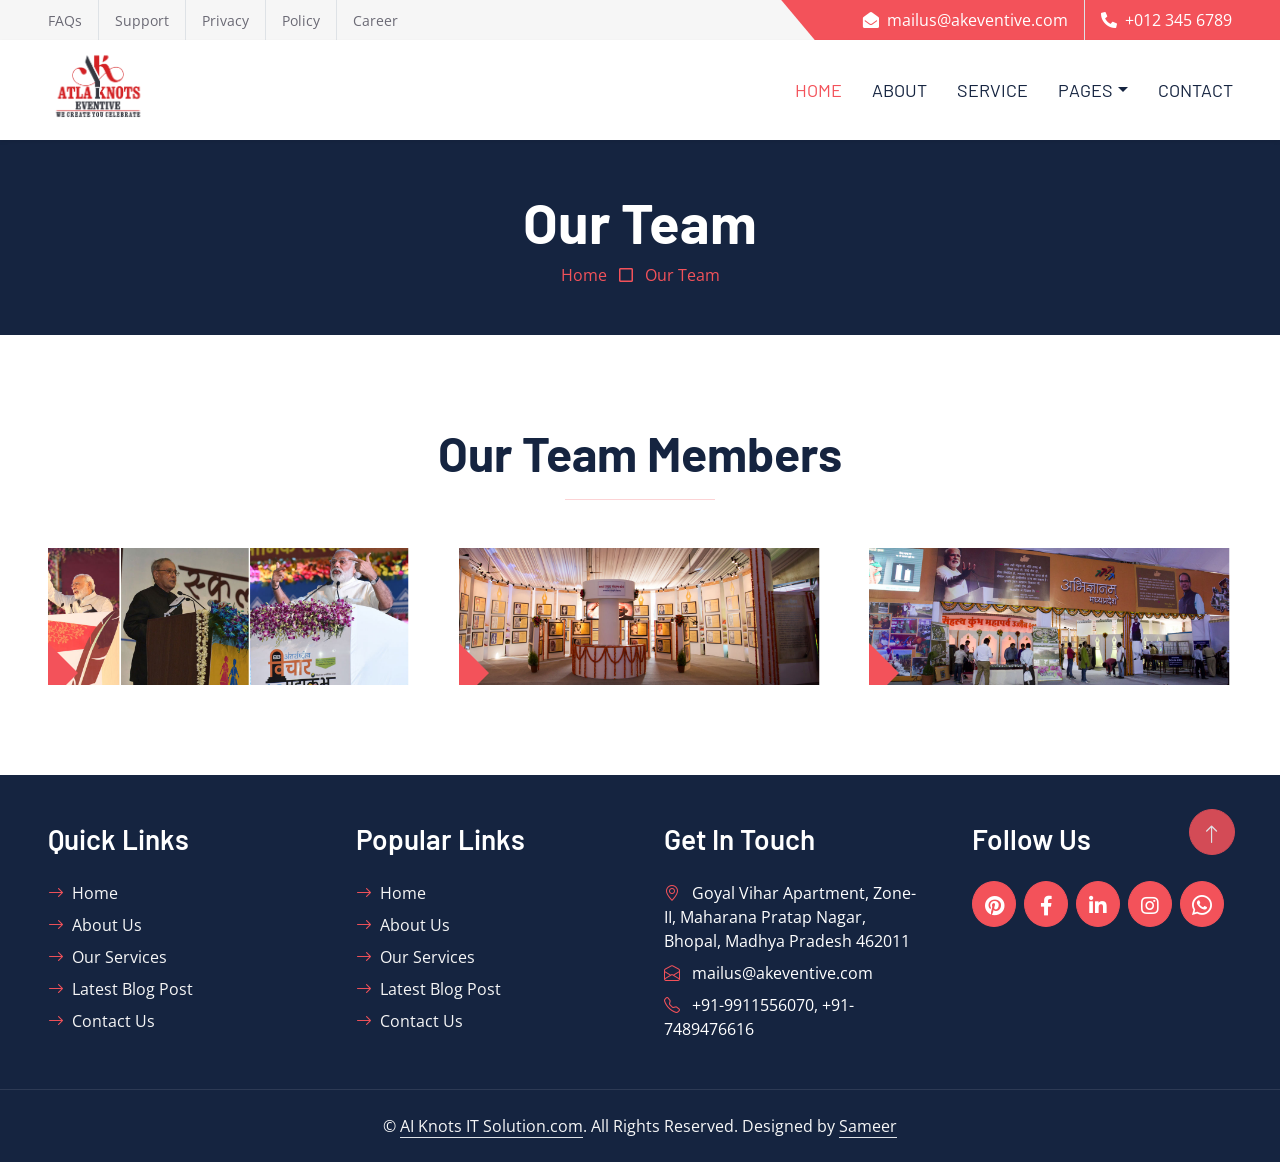
<file: team.html>
<!DOCTYPE html>
<html lang="en">


<head>
    <meta charset="utf-8">
   
    <title>ATLAKNOTS EVENTIVE</title>

    <meta content="width=device-width, initial-scale=1.0" name="viewport">
    
    <!-- Favicon -->
    <link rel="icon" type="image/x-icon" href="img/logo/eventive logo.png">

    <!-- Google Web Fonts -->
    <link rel="preconnect" href="https://fonts.googleapis.com">
    <link rel="preconnect" href="https://fonts.gstatic.com" crossorigin>
    <link href="https://fonts.googleapis.com/css2?family=Barlow:wght@500;600;700&family=Open+Sans:wght@400;600&display=swap" rel="stylesheet"> 

    <!-- Icon Font Stylesheet -->
    <link href="https://cdnjs.cloudflare.com/ajax/libs/font-awesome/5.10.0/css/all.min.css" rel="stylesheet">
    <link href="https://cdn.jsdelivr.net/npm/bootstrap-icons@1.4.1/font/bootstrap-icons.css" rel="stylesheet">

    <!-- Libraries Stylesheet -->
    <link href="lib/owlcarousel/assets/owl.carousel.min.css" rel="stylesheet">

    <!-- Customized Bootstrap Stylesheet -->
    <link href="css/bootstrap.min.css" rel="stylesheet">

    <!-- Template Stylesheet -->
    <link href="css/style.css" rel="stylesheet">
</head>

<div>
    <!-- Topbar Start -->
    <div class="container-fluid bg-secondary ps-5 pe-0 d-none d-lg-block">
        <div class="row gx-0">
            <div class="col-md-6 text-center text-lg-start mb-2 mb-lg-0">
                <div class="d-inline-flex align-items-center">
                    <a class="text-body py-2 pe-3 border-end" href=""><small>FAQs</small></a>
                    <a class="text-body py-2 px-3 border-end" href=""><small>Support</small></a>
                    <a class="text-body py-2 px-3 border-end" href=""><small>Privacy</small></a>
                    <a class="text-body py-2 px-3 border-end" href=""><small>Policy</small></a>
                    <a class="text-body py-2 ps-3" href=""><small>Career</small></a>
                </div>
            </div>
            <div class="col-md-6 text-center text-lg-end">
                <div class="position-relative d-inline-flex align-items-center bg-primary text-white top-shape px-5">
                    <div class="me-3 pe-3 border-end py-2">
                        <p class="m-0"><i class="fa fa-envelope-open me-2"></i>mailus@akeventive.com</p>
                    </div>
                    <div class="py-2">
                        <p class="m-0"><i class="fa fa-phone-alt me-2"></i>+012 345 6789</p>
                    </div>
                </div>
            </div>
        </div>
    </div>
    <!-- Topbar End -->


    <!-- Navbar Start -->
    <nav class="navbar navbar-expand-lg bg-white navbar-light shadow-sm px-5 py-3 py-lg-0">
    <a href="index.html" class="navbar-brand p-0">
        <!-- color -->
        <h1 class="m-0 text-uppercase text-primary"><img src="img/logo/eventive logo.png" alt="Logo" height="100px" width="100px">
            <i class=" text-primary me-2"></i></h1>
    </a>
    <button class="navbar-toggler" type="button" data-bs-toggle="collapse" data-bs-target="#navbarCollapse">
        <span class="navbar-toggler-icon"></span>
    </button>
    <div class="collapse navbar-collapse" id="navbarCollapse">
        <div class="navbar-nav ms-auto py-0 me-n3">
            <a href="index.html" class="nav-item nav-link active">Home</a>
            <a href="about.html" class="nav-item nav-link">About</a>
            <a href="service.html" class="nav-item nav-link">Service</a>
           <div class="nav-item dropdown">
                <a href="#" class="nav-link dropdown-toggle" data-bs-toggle="dropdown">Pages</a>
              <div class="dropdown-menu m-0">
                    <a href="blog.html" class="dropdown-item">Blog</a>
                    
                    <!-- <a href="testimonial.html" class="dropdown-item">Testimonial</a> -->
                </div>
            </div>
            <a href="contact.html" class="nav-item nav-link">Contact</a>
        </div>
    </div>
</nav>
    <!-- Navbar End -->



    <!-- Page Header Start -->
    <div class="container-fluid bg-dark p-5">
        <div class="row">
            <div class="col-12 text-center">
                <h1 class="display-4 text-white">Our Team</h1>
                <a href="">Home</a>
                <i class="far fa-square text-primary px-2"></i>
                <a href="">Our Team</a>
            </div>
        </div>
    </div>
    <!-- Page Header End -->


    <!-- Team Start -->
    <div class="container-fluid py-6 px-5">
        <div class="text-center mx-auto mb-5" style="max-width: 600px;">
            <h1 class="display-5 mb-0">Our Team Members</h1>
            <hr class="w-25 mx-auto bg-primary">
        </div>
        <div class="row g-5">
            <div class="col-lg-4">
                <div class="team-item position-relative overflow-hidden">
                    <img class="img-fluid w-100" src="img/team-1.jpg" alt="">
                    <div class="team-text w-100 position-absolute top-50 text-center bg-primary p-4">
                        <h3 class="text-white">Full Name</h3>
                        <p class="text-white text-uppercase mb-0">Designation</p>
                    </div>
                </div>
            </div>
            <div class="col-lg-4">
                <div class="team-item position-relative overflow-hidden">
                    <img class="img-fluid w-100" src="img/team-2.jpg" alt="">
                    <div class="team-text w-100 position-absolute top-50 text-center bg-primary p-4">
                        <h3 class="text-white">Full Name</h3>
                        <p class="text-white text-uppercase mb-0">Designation</p>
                    </div>
                </div>
            </div>
            <div class="col-lg-4">
                <div class="team-item position-relative overflow-hidden">
                    <img class="img-fluid w-100" src="img/team-3.jpg" alt="">
                    <div class="team-text w-100 position-absolute top-50 text-center bg-primary p-4">
                        <h3 class="text-white">Full Name</h3>
                        <p class="text-white text-uppercase mb-0">Designation</p>
                    </div>
                </div>
            </div>
        </div>
    </div>
    <!-- Team End -->
    

    <!-- Footer Start -->
     <div class="container-fluid bg-dark text-secondary p-5 px-sm-3 px-lg-5">
        <div class="row g-5">
            <div class="col-lg-3 col-md-6">
                <h3 class="text-white mb-4">Quick Links</h3>
                <div class="d-flex flex-column justify-content-start">
                    <a class="text-secondary mb-2" href="#"><i class="bi bi-arrow-right text-primary me-2"></i>Home</a>
                    <a class="text-secondary mb-2" href="#"><i class="bi bi-arrow-right text-primary me-2"></i>About Us</a>
                    <a class="text-secondary mb-2" href="#"><i class="bi bi-arrow-right text-primary me-2"></i>Our Services</a>
                    <a class="text-secondary mb-2" href="#"><i class="bi bi-arrow-right text-primary me-2"></i>Latest Blog Post</a>
                    <a class="text-secondary" href="#"><i class="bi bi-arrow-right text-primary me-2"></i>Contact Us</a>
                </div>
            </div>
            <div class="col-lg-3 col-md-6">
                <h3 class="text-white mb-4">Popular Links</h3>
                <div class="d-flex flex-column justify-content-start">
                    <a class="text-secondary mb-2" href="#"><i class="bi bi-arrow-right text-primary me-2"></i>Home</a>
                    <a class="text-secondary mb-2" href="#"><i class="bi bi-arrow-right text-primary me-2"></i>About Us</a>
                    <a class="text-secondary mb-2" href="#"><i class="bi bi-arrow-right text-primary me-2"></i>Our Services</a>
                    <a class="text-secondary mb-2" href="#"><i class="bi bi-arrow-right text-primary me-2"></i>Latest Blog Post</a>
                    <a class="text-secondary" href="#"><i class="bi bi-arrow-right text-primary me-2"></i>Contact Us</a>
                </div>
            </div>
          <div class="col-lg-3 col-md-6">
    <h3 class="text-white mb-4">Get In Touch</h3>

    <p class="mb-2">
        <i class="bi bi-geo-alt text-primary me-2"></i>
        <a href="https://maps.google.com/?q=Goyal+Vihar+Apartment+Zone-II+Maharana+Pratap+Nagar+Bhopal+Madhya+Pradesh+462011"
           target="_blank"
           class="text-decoration-none text-white">
            Goyal Vihar Apartment, Zone-II, Maharana Pratap Nagar, Bhopal, Madhya Pradesh 462011
        </a>
    </p>

    <p class="mb-2">
        <i class="bi bi-envelope-open text-primary me-2"></i>
        <a href="mailto:mailus@akeventive.com" class="text-white">
            mailus@akeventive.com
        </a>
    </p>

    <p class="mb-0">
        <i class="bi bi-telephone text-primary me-2"></i>
        <a href="tel:+919911556070" class="text-white">+91-9911556070</a>,
        <a href="tel:+917489476616" class="text-white">+91-7489476616</a>
    </p>
</div>
            <div class="col-lg-3 col-md-6">
                <h3 class="text-white mb-4">Follow Us</h3>
                <div class="d-flex">
                    <a class="btn btn-lg btn-primary btn-lg-square rounded-circle me-2" href="https://in.pinterest.com/atlaknotseventive/"><i class="fab fa-pinterest fw-normal"></i></a>
                    <a class="btn btn-lg btn-primary btn-lg-square rounded-circle me-2" href="https://www.facebook.com/people/Atla-Knots-Eventive/61582986326755/"><i class="fab fa-facebook-f fw-normal"></i></a>
                    <a class="btn btn-lg btn-primary btn-lg-square rounded-circle me-2" href="https://www.linkedin.com/company/atlaknots-eventive/?viewAsMember=true"><i class="fab fa-linkedin-in fw-normal"></i></a>
                    <a class="btn btn-lg btn-primary btn-lg-square rounded-circle me-2" href="https://www.instagram.com/atla.knots/"><i class="fab fa-instagram fw-normal"></i></a> 
    <a class="btn btn-lg btn-primary btn-lg-square rounded-circle me-2"
   href="https://wa.me/919911556070?text=Hello%20Sir%2C%0A%0AI%20would%20like%20to%20inquire%20about%20your%20event%20planning%20services.%20Please%20share%20your%20packages%20and%20availability.%0A%0AThank%20you%21"
   target="_blank">
   <i class="bi bi-whatsapp fw-normal"></i>
</a>
                </div>
            </div>
        </div>
    </div>
    <div class="container-fluid bg-dark text-secondary text-center border-top py-4 px-5" style="border-color: rgba(256, 256, 256, .1) !important;">
        <p class="m-0">&copy; <a class="text-secondary border-bottom" href="https://aiknotsit.com">AI Knots IT Solution.com</a>. All Rights Reserved. Designed by <a class="text-secondary border-bottom" href="samudd246@gmail.com">Sameer</a></p>
    </div>
    <!-- Footer End -->


    <!-- Back to Top -->
    <a href="#" class="btn btn-lg btn-primary btn-lg-square rounded-circle back-to-top"><i class="bi bi-arrow-up"></i></a>


    <!-- JavaScript Libraries -->
    <script src="https://code.jquery.com/jquery-3.4.1.min.js"></script>
    <script src="https://cdn.jsdelivr.net/npm/bootstrap@5.0.0/dist/js/bootstrap.bundle.min.js"></script>
    <script src="lib/easing/easing.min.js"></script>
    <script src="lib/waypoints/waypoints.min.js"></script>
    <script src="lib/owlcarousel/owl.carousel.min.js"></script>

    <!-- Template Javascript -->
    <script src="js/main.js"></script>
</body>

</html>
</file>
<file: css/style.css>
/********** Template CSS **********/
:root {
    --primary: #F3525A;
    --secondary: #F6F6F6;
    --light: #FFFFFF;
    --dark: #152440;
}







/* Image Animation & Fix */
.image-zoom {
    transition: all 0.8s ease;
    transform: scale(1.05);
}

.image-zoom:hover {
    transform: scale(1.12);
    filter: brightness(1.1);
}

/* Optional: Subtle load animation */
@keyframes imageLoad {
    from {
        opacity: 0;
        transform: scale(1.15);
    }
    to {
        opacity: 1;
        transform: scale(1.05);
    }
}

.image-zoom {
    animation: imageLoad 1.2s ease forwards;
}


h1,
h2,
.font-weight-bold {
    font-weight: 700 !important;
}

h3,
h4,
.font-weight-semi-bold {
    font-weight: 600 !important;
}

h5,
h6,
.font-weight-medium {
    font-weight: 500 !important;
}

.pt-6 {
    padding-top: 90px;
}

.pb-6 {
    padding-bottom: 90px;
}

.py-6 {
    padding-top: 90px;
    padding-bottom: 90px;
}

.btn {
    font-family: 'Barlow', sans-serif;
    font-weight: 600;
    transition: .5s;
}

.btn-primary {
    color: #FFFFFF;
}

.btn-square {
    width: 36px;
    height: 36px;
}

.btn-sm-square {
    width: 28px;
    height: 28px;
}

.btn-lg-square {
    width: 46px;
    height: 46px;
}

.btn-square,
.btn-sm-square,
.btn-lg-square {
    padding-left: 0;
    padding-right: 0;
    text-align: center;
}

.back-to-top {
    position: fixed;
    display: none;
    right: 45px;
    bottom: 45px;
    z-index: 99;
}

.top-shape::before {
    position: absolute;
    content: "";
    width: 35px;
    height: 100%;
    top: 0;
    left: -17px;
    background: var(--primary);
    transform: skew(40deg);
}

.navbar-light .navbar-nav .nav-link {
    font-family: 'Barlow', sans-serif;
    padding: 35px 15px;
    font-size: 18px;
    text-transform: uppercase;
    color: var(--dark);
    outline: none;
    transition: .5s;
}

.sticky-top.navbar-light .navbar-nav .nav-link {
    padding: 20px 15px;
}

.navbar-light .navbar-nav .nav-link:hover,
.navbar-light .navbar-nav .nav-link.active {
    color: var(--primary);
}

@media (max-width: 991.98px) {
    .navbar-light .navbar-nav .nav-link  {
        padding: 10px 0;
    }
}

.carousel-caption {
    top: 0;
    left: 0;
    right: 0;
    bottom: 0;
    background: rgba(21, 36, 64, .7);
    z-index: 1;
}

@media (max-width: 576px) {
    .carousel-caption h5 {
        font-size: 14px;
        font-weight: 500 !important;
    }

    .carousel-caption h1 {
        font-size: 30px;
        font-weight: 600 !important;
    }
}

.carousel-control-prev,
.carousel-control-next {
    width: 10%;
}

.carousel-control-prev-icon,
.carousel-control-next-icon {
    width: 3rem;
    height: 3rem;
}

.service-item {
    position: relative;
    overflow: hidden;
    height: 350px;
    display: flex;
    flex-direction: column;
    align-items: center;
    justify-content: center;
    transition: .3s;
}

.service-item::after {
    position: absolute;
    content: "";
    width: 100%;
    height: 50px;
    bottom: -50px;
    left: 0;
    background: var(--light);
    border-radius: 100% 100% 0 0;
    box-shadow: 0px -10px 5px #EEEEEE;
    transition: .5s;
}

.service-item:hover::after {
    bottom: -25px;
}

.service-item p {
    transition: .3s;
}

.service-item:hover p {
    margin-bottom: 25px !important;
}

.team-item img {
    transform: scale(1.15);
    margin-left: -30px;
    transition: .5s;
}

.team-item:hover img {
    margin-left: 0;
}

.team-item .team-text {
    left: -100%;
    transition: .5s;
}

.team-item .team-text::after {
    position: absolute;
    content: "";
    width: 0;
    height: 0;
    top: 50%;
    right: -60px;
    margin-top: -30px;
    border: 30px solid;
    border-color: transparent transparent transparent var(--primary);
}

.team-item:hover .team-text {
    left: 0;
}

.testimonial-carousel .owl-nav {
    margin-top: 30px;
    display: flex;
    justify-content: start;
}

.testimonial-carousel .owl-nav .owl-prev,
.testimonial-carousel .owl-nav .owl-next{
    position: relative;
    margin: 0 5px;
    width: 45px;
    height: 45px;
    display: flex;
    align-items: center;
    justify-content: center;
    color: #FFFFFF;
    background: var(--primary);
    font-size: 22px;
    border-radius: 45px;
    transition: .5s;
}

.testimonial-carousel .owl-nav .owl-prev:hover,
.testimonial-carousel .owl-nav .owl-next:hover {
    color: var(--dark);
}

.testimonial-carousel .owl-item img {
    width: 90px;
    height: 90px;
}

.blog-item img {
    transition: .5s;
}

.blog-item:hover img {
    transform: scale(1.1);
}
</file>
